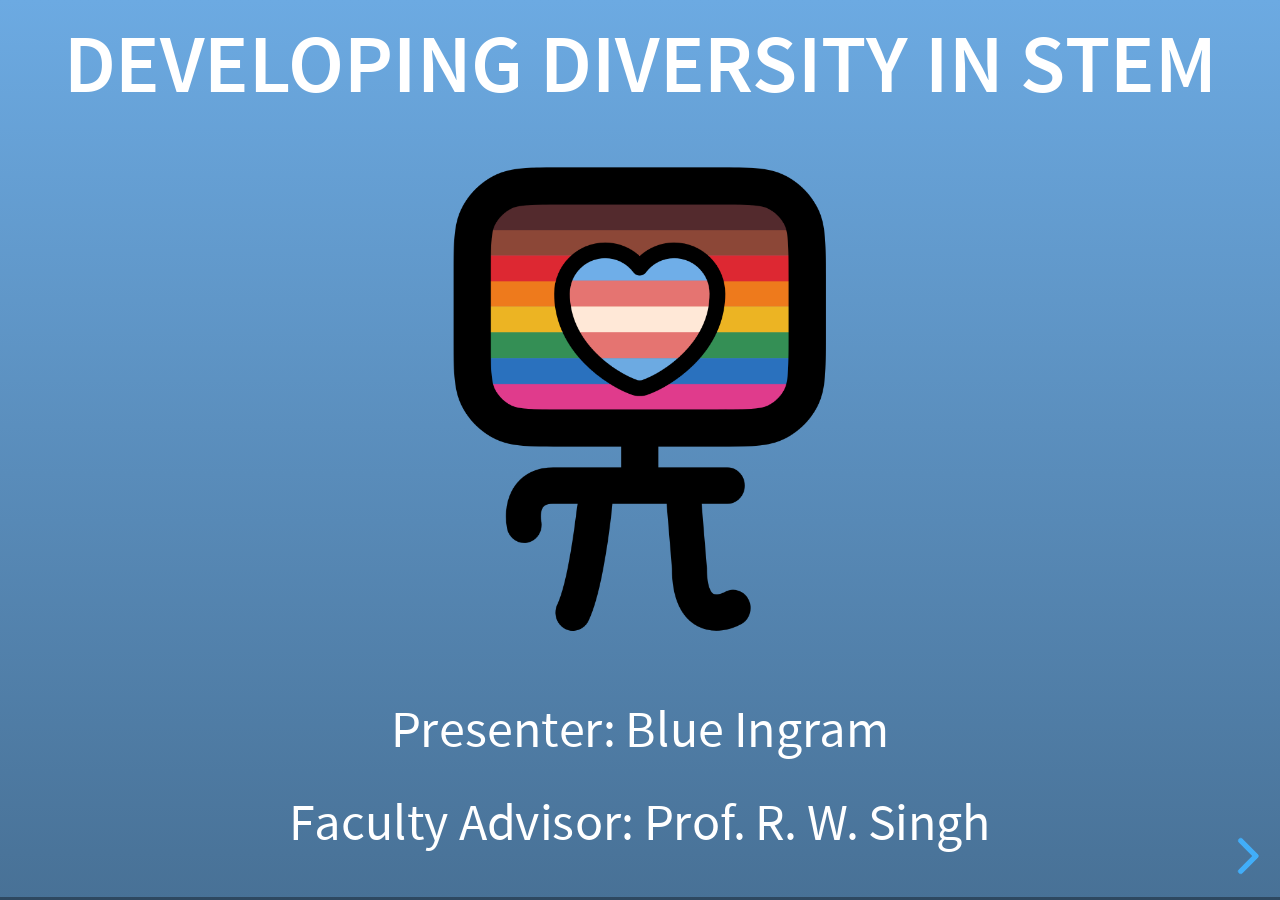
<file: jccc/developing-diversity/presentation/index.html>
<!doctype html>
<html lang="en">
	<head>
		<meta charset="utf-8">
		<meta name="viewport" content="width=device-width, initial-scale=1.0, maximum-scale=1.0, user-scalable=no">

		<title>Developing Diversity in STEM</title>

		<link rel="stylesheet" href="dist/reset.css">
		<link rel="stylesheet" href="dist/reveal.css">
		<link rel="stylesheet" href="dist/theme/black.css">

		<!-- Theme used for syntax highlighted code -->
		<link rel="stylesheet" href="plugin/highlight/monokai.css">
		<link rel="stylesheet" href="css/custom.css">
		<style>
		a{
		text-decoration: underline !important;
		}
		ul{
			list-style-type: none !important;
		}
		li::before{
		content: "★ "
		}
		li>ul>li::before{
		content: "☆ "
		}
		</style>
	</head>
	<body>
		<div class="reveal">
			<div class="slides" >
				<section data-background-gradient="linear-gradient(to bottom, #6CAAE2, #487196)" >
					<h2>Developing Diversity in STEM</h2>
					<img class="r-stretch" src="img/logo.png"></img>
					<p>Presenter: Blue Ingram</p>
					<p>Faculty Advisor: Prof. R. W. Singh</p>
				</section>
				<section data-background-gradient="linear-gradient(to bottom, #E57471, #8C4737)">
						<h2>Who?</h2>
						<ul>
							<li class=fragment>
								Blue Ingram (they/them)
							</li>
							<li class=fragment>
								JCCC Honors Ambassador
							</li>
							<li class=fragment>
								<a href="mailto:ningram2@jccc.edu">ningram2@jccc.edu</a> & <a href="blue@ingramrose.io">blue@ingramrose.io</a>
							</li>	
						<br>
							<li class=fragment>Rachel Wil Singh (they/them)</li>
							<li class=fragment>Asst. Prof. of CompSci </li>
							<li class=fragment>
								<a href="mailto:rsingh13@jccc.edu">
									rsingh13@jccc.edu 
								</a>
								& 
								RC 348H
						</li>
					</ul>
					<aside class="notes">
						<ul>
							<li>Tell everyone my pronouns and that I'm nb</li>
						</ul>
					</aside>
				</section>

				<section data-background-gradient="linear-gradient(to bottom, #B76E91, #95265C)">
					<h2>What is Developing Diversity in STEM?</h2>
					<ul>
						<li class=fragment>To be source of support and resource for people of marginalized identities.</li>
						<li class=fragment>To help prepare those students for the unique challenges we face in this area of study, and the specific fields within it.</li>
						<li class=fragment>To give STEM students the opportunity build relationships with fellow students whose stories rhyme with their own.</li>
					</ul>
					<aside class="notes">
						<ul>
							<li>Explain the feeling of isolation i felt whenever I join a computer science class and found I was the only POC person, and as far as I knew, was the only who wasn't a cis guy</li>
							<li>This is a feeling that I've found is shared among many fellow students I've talked to.</li>
							<li>I had an idea to create a space for us.</li>
						</ul>
					</aside>
				</section>

				<section data-background-gradient="linear-gradient(to bottom,  #77B48D,
					#3E5F4A)">
					<h2>What makes Developing Diversity different?</h2
					<p class=fragment>Developing Diversity fills a gap that other organizations don't.</p>
					<div class="left">
						<h3 class=fragment>Other Diversity Organizations</h3>
						<ul>
							<li class=fragment>We will have a focus on supporting their STEM specific needs, without taking away from the other organization's larger scopes.</li>
						</ul>
					</div>
					<div class="right">
						<h3 class=fragment>Other Stem Organizations</h3>
						<ul>
							<li class=fragment>We will focus on helping students prepare to face challenges that we uniquely face in this area of study. Challenges such as identifying and overcoming wash-out programs, discrimination in software development, and much more.</li>
						</ul>
					</div>
					<p class=fragment>If made official, we can collaborate with these organizations to fill this gap and help as many students as possible.</p>
				</section>
				<section data-background-gradient="linear-gradient(to bottom, #B76E91, #95265C)">
					<h2>Why become an official student organization?</h2>
					<p>With the resources JCCC can provide us, we can do so much more than we could on our own.</p>
					<ul>
						<li class=fragment>Getting the word out farther.</li>
						<li class=fragment>A place to hold meetings and events.</li>
						<li class=fragment>Outreach programs.</li>
						<li class=fragment>Student-led workshops and seminars.</li>
						<li class=fragment>Collaboration with faculty.</li>
					</ul>
				</section>
				<section data-background-gradient="linear-gradient(to bottom, #B76E91, #95265C)">
					<h2>Bringing Diversity here.</h2>
					<ul>
						<li class=fragment>One major goal is to host diverse professionals in the STEM field to: 
							<ul>
								<li class=fragment>Participate in panels for all of JCCC to benefit from.</li>
								<li class=fragment>Be a part of networking events focusing on diversity.</li>
								<li class=fragment>Give advice.</li>
								<li class=fragment>Provide a source of representation that is sorely lacking within STEM.</li>
							</ul>
						</li>

				</section>
				<section data-background-gradient="linear-gradient(to bottom, #E57471, #8C4737)">
					<p>Questions?</p>
				</section>

				<section data-background-gradient="linear-gradient(to bottom, #6CAAE2, #487196)">
					<img class="r-stretch" src="img/logo.png"></img>
					<p>Thank you. ★</p>
				</section>

			</div>
		</div>

		<script src="dist/reveal.js"></script>
		<script src="plugin/notes/notes.js"></script>
		<script src="plugin/markdown/markdown.js"></script>
		<script src="plugin/highlight/highlight.js"></script>
		<script>
			Reveal.initialize({
				plugins: [ RevealNotes ]
			});
			// More info about initialization & config:
			// - https://revealjs.com/initialization/
			// - https://revealjs.com/config/
			Reveal.initialize({
				hash: true,

				// Learn about plugins: https://revealjs.com/plugins/
				plugins: [ RevealMarkdown, RevealHighlight, RevealNotes ],
				totalTime: 240
			});
		</script>
	</body>
</html>
</file>
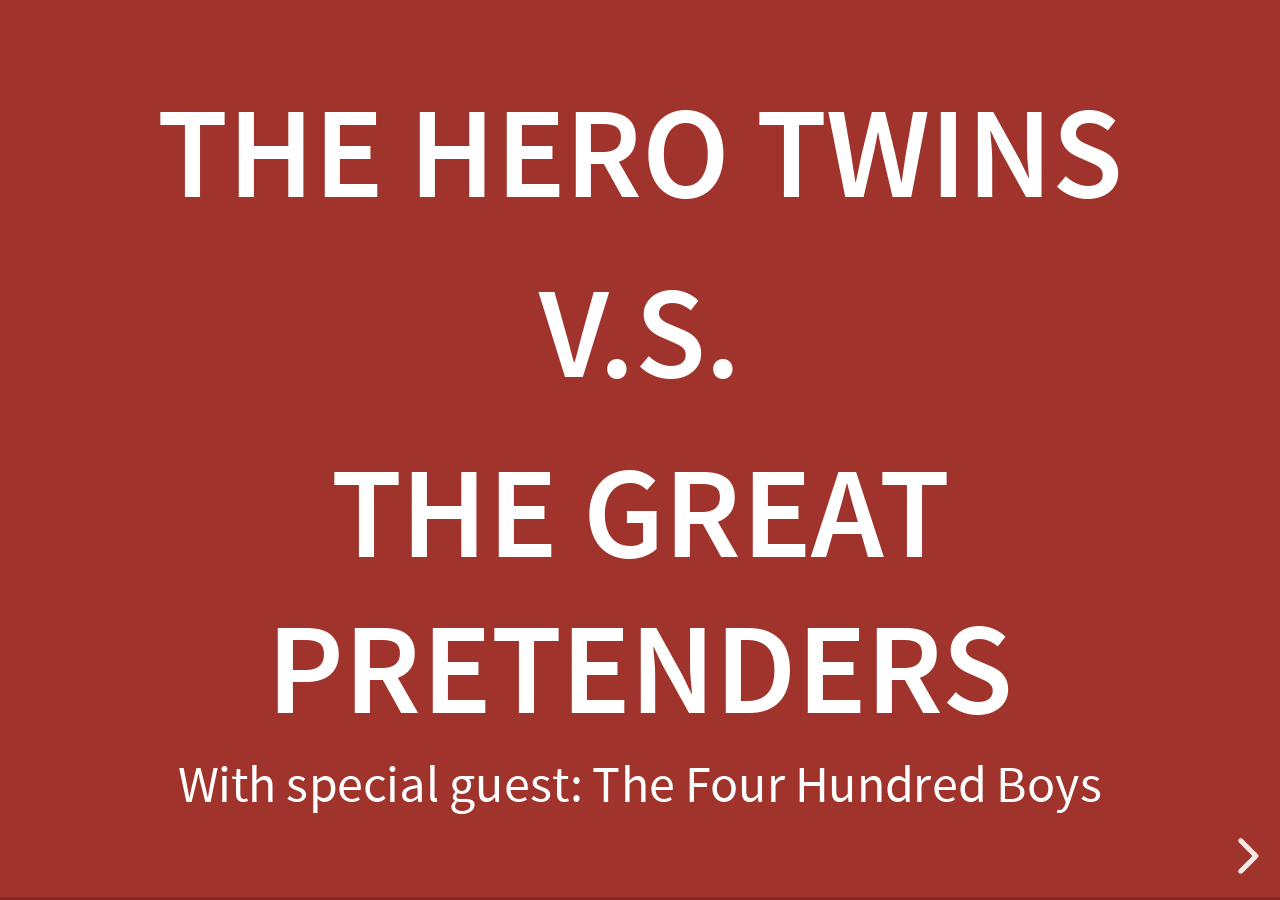
<file: jccc/spr23/hero-twins/index.html>
<!DOCTYPE html>
<html lang="en">
  <head>
    <meta charset="utf-8" />
    <meta
      name="viewport"
      content="width=device-width, initial-scale=1.0, maximum-scale=1.0, user-scalable=no"
    />

    <title>Hanahpu and Xibalanque Presentation</title>

    <link rel="stylesheet" href="dist/reset.css" />
    <link rel="stylesheet" href="dist/reveal.css" />
    <link rel="stylesheet" href="dist/theme/black.css" />
    <!-- Theme used for syntax highlighted code -->
    <link rel="stylesheet" href="plugin/highlight/monokai.css" />
    <link rel="stylesheet" href="css/custom.css" />
  </head>
  <!--
data-background-color="hsl(4, 57%, 40%)"
data-background-color="hsl(74, 30%, 43%)"
data-background-color="hsl(46, 67%, 76%)"
data-background-color="hsl(194, 24%, 36%)"
data-background-color="hsl(41, 63%, 88%)"
-->

  <body>
    <div class="reveal">
      <div class="slides">
        <!--First Part-->
        <section data-background-color="hsl(4, 57%, 40%)">
          <h1>The Hero twins</h1>
          <h1>V.S.</h1>
          <h1>The great Pretenders</h1>
          With special guest: The Four Hundred Boys
        </section>
        <section data-background-color="hsl(74, 30%, 43%)">
          <div class="left">
            <h3>Who are the hero twins?</h3>
            <ul>
              <li class="fragment">
                Their names are Hunahpu and Xbalanque (Zi-bal-lan-kay)
              </li>
              <li class="fragment">
                they are twin gods and heroes to the quinche people
              </li>
              <li class="fragment">
                They are another example of the Hero Twins story
              </li>
            </ul>
          </div>
          <div class="right">
            <image
              class="r-stretch"
              src="img/Hero Twins (wikipedia-src).jpg"
            ></image>
            <p class="credit">img src: wikipedia</p>
          </div>
          <aside class="notes">
            <ul>
              <li>
                Hero twins are a common myth across the native peoples of the
                americas
              </li>
              <li>
                These are not only good boys, but the best boys. So when they
                hear someone talking shit, they'll make sure they'll get hit
              </li>
            </ul>
          </aside>
        </section>
        <section data-background-color="hsl(46, 67%, 76%)">
          <div class="left">
            <h3>Who's Talking Shit?</h3>
            <ul>
              <li>His name is <b>Seven Macaw</b></li>
              <li class="fragment">
                His teeth are encrusted with shining tools, and his face full of
                piercings of precious metals
              </li>
              <li class="fragment">
                A braggart, saying he's the very sunmoon itself
                <ul>
                  <li class="quote fragment">
                    "I am great. My place is now higher than that of the human
                    work, human design. I am their sun and I am their light, and
                    I am also their months".
                  </li>
                </ul>
              </li>
              <li class="fragment">
                This is some bullshit, and the twins are gonna do something
                about this.
              </li>
            </ul>
          </div>
          <div class="right">
            <image class="r-stretch" src="img/Seven Macaw.jpg"></image>
            <p class="credit">img src: artist Diego Rivera</p>
          </div>
          <aside class="notes">
            <ul>
              <li>Obviously Seven Macaw hasn't done anything</li>
              <li>
                At this point in time, there's no seperate sun and moon, just
                the sunmoon, obscured by clouds.
              </li>
            </ul>
          </aside>
        </section>
        <section data-background-color="hsl(194, 24%, 36%)">
          <div class="left">
            <h3>Coming to blow(gun)s</h3>
            <ul>
              <li class="fragment">
                The twins find <b>Seven Macaw</b> eating in his tree, and w/o
                hesitation try to kill him with their bloguns
              </li>
              <li class="fragment">
                Instead of killing him, they hit him in his jaw and shatter his
                teeth. This pisses him off.
              </li>
              <li class="fragment">
                In the fight, <b>Seven Macaw</b> rips off Hunahpu's arm and runs
                away
              </li>
            </ul>
          </div>
          <div class="right">
            <image class="r-stretch" src="img/Seven Macaw Falling.jpg"></image>
          </div>
          <aside class="notes">Shhh, these are your private notes 📝</aside>
        </section>
        <section data-background-color="hsl(41, 63%, 88%)">
          <div class="left">
            <h3>Grandmas to the rescue</h3>
            <ul>
              <li class="fragment">
                Hunahpu and Xbalanque go home to their Grandmothers
                <b>Xpiyacoc</b> and <b>Xmucane</b>
              </li>
              <li class="fragment">
                They are, obviously, shocked to find Hunahpu armless
              </li>
              <li class="fragment">
                As any grandparents would, they decide to go over and kick Seven
                Macaw's ass.
              </li>
            </ul>
          </div>
          <div class="right">
          </div>
          <aside class="notes">
            <ul>
              <li>Shhh, these are your private notes 📝</li>
            </ul>
          </aside>
        </section>
        <section data-background-color="hsl(4, 57%, 40%)">
          <div class="left">
            <h3>D.I.Y. Dentistry</h3>
            <ul>
              <li class="fragment">
                <b>Seven Macaw</b> Is home and in serious pain, teeth and jaws
                broken
              </li>
              <li class="fragment">
                The <b>Grandmothers</b> arrive, offering to repair his teeth
                <ul>
                  <li class="fragment">
                    They brought two little (yet familiar) boys with them, who
                    are apparently orphans
                  </li>
                </ul>
              </li>
              <li class="fragment">
                <b>Seven Macaw</b> Agrees immediately, and the
                <b>Grandmothers</b> get to work.
              </li>
              <li class="fragment">
                They remove his teeth, replacing them with Maize kernels, and
                then they remove all of his piercings
              </li>
            </ul>
          </div>
          <div class="right">
          </div>
          <aside class="notes">
            <ul>
              <li>Shhh, these are your private notes 📝</li>
            </ul>
          </aside>
        </section>
        <section data-background-color="hsl(74, 30%, 43%)">
          <div class="left">
            <h3>R.I.P.</h3>
            <ul>
              <li class="fragment">
                <b>Seven Macaw</b> looks into the mirror and, heart broken,
                drops dead
                <ul>
                  <li class="fragment">What a crybaby</li>
                </ul>
              </li>
              <li class="fragment">
                Hunahpu regains his arm, and all is well.
              </li>
            </ul>
          </div>
          <div class="right">
          </div>
          <aside class="notes">
            <ul>
              <li>Shhh, these are your private notes 📝</li>
            </ul>
          </aside>
        </section>
        <section data-background-color="hsl(46, 67%, 76%)">
          <div class="left">
            <h3>Introducing: The Four Hundred Boyz</h3>
            <ul>
              <li class="fragment">
                They are the Four Hundred Gods of Drink and Revelry
              </li>
              <li class="fragment">Total Party Dudes</li>
              <li class="fragment">
                However, they're needing a bigger home for to get crunked in
              </li>
            </ul>
          </div>
          <div class="right">
            <image
              class="r-stretch"
              src="img/The Four Hundred Boys.png"
            ></image>
          </div>
          <aside class="notes">
            <ul>
              <li>Shhh, these are your private notes 📝</li>
            </ul>
          </aside>
        </section>
        <section data-background-color="hsl(194, 24%, 36%)">
          <div class="left">
            <h3>The Second Pretender: Xipacna</h3>
            <ul>
              <li class="fragment">
                a god in the shape of an aligator, and extremely strong
              </li>
              <li class="fragment">
                The eldest son of <b>Seven Macaw</b>
                <ul>
                  <li class="fragment">
                    Like father like son, he's also a huge braggart
                  </li>
                </ul>
              </li>
              <li class="fragment">
                The <b>Four Hundred Boys</b>, noticing his strength, ask him to
                build them a party pad.
              </li>
              <li class="fragment">
                When they notice how shitty he is, they also plan to kill him.
              </li>
              <li class="fragment">
                The plan backfires, and <b>Xipacna</b> then knocks down their
                new house, killing all the <b>Four Hundred Boys</b> at once.
              </li>
            </ul>
          </div>
          <div class="right">
          </div>
          <aside class="notes">
            <ul>
              <li>
                You'd think 400 boys could do it, but I'm guessing thats why
                they weren't the gods of hard work
              </li>
            </ul>
          </aside>
        </section>
        <section data-background-color="hsl(41, 63%, 88%)">
          <div class="left">
            <h3>The (twin)boys are back in town (to kill you)</h3>
            <ul>
              <li class="fragment">
                Hunahpu and Xbalanque catch wind of this, and hatch a more
                subtle plan than before
              </li>
              <li class="fragment">
                They create a fake and delicous looking crab and hide it in a
                canyon's crevice
              </li>
              <li class="fragment">
                They tell Xipacna about it, but they aren't nearly
                <i>amazing</i> and <i>cool</i> enough to catch it
              </li>
              <li class="fragment">
                Xipacna realizes HE'S amazing and HE'S cool, AND he's hungry
              </li>
              <li class="fragment">
                He went into the canyon, squeezing into the crevice and get's
                stuck.
              </li>
              <li class="fragment">
                Stuck there, he eventually turns to stone and dies
              </li>
            </ul>
          </div>
          <div class="right">
          </div>
          <aside class="notes">
            <ul>
              <li>Hunahpu didn't want to lose an arm again</li>
            </ul>
          </aside>
        </section>
        <section data-background-color="hsl(4, 57%, 40%)">
          <div class="left">
            <h3>Pretender 3: Earthquake</h3>
            <ul>
              <li class="fragment">
                This time, Hunahpu and Xipacna are informed of the next and
                final pretender by Heart of Sky
                <ul>
                  <li class="fragment">
                    Remember: Heart of sky are the gods Hurricane, Newborn
                    Thunderbolt and Sudden Thunderbolt
                  </li>
                </ul>
              </li>
              <li class="fragment">
                They tell them about Seven Macaw's youngest son: Earthquake
              </li>
              <li class="fragment">
                He's also gassing himself up, claiming he's <i>better</i>i> than
                the sun.
              </li>
              <li class="fragment">
                The twins invite him to come travel with them, and along the way
                they make a delicious meal with the birds they hunted.
              </li>
              <li class="fragment">
                They feed him a bird coated with gypsum, and when he eats it his
                body begins to harden
              </li>
              <li class="fragment">
                The twins bury him live, trapping him under the earth like his
                namesake.
              </li>
            </ul>
          </div>
          <div class="right">
          </div>
          <aside class="notes">
            <ul>
              <li>a dinner most FOWL</li>
            </ul>
          </aside>
        </section>
        <section data-background-color="hsl(74, 30%, 43%)">
          <div class="left">
            <h3>The (not so) great pretenders</h3>
            <ul>
              <li class="fragment">
                The boys prepared helped to prepare the world for the successful
                human race to come
              </li>
              <li class="fragment">BUT WAIT, WHERE DID THEY COME FROM?</li>
            </ul>
          </div>
          <div class="right">
          </div>
          <aside class="notes">
            <ul>
              <li>Shhh, these are your private notes 📝</li>
            </ul>
          </aside>

          <!--SECOND PART-->
        </section>
        <section data-background-color="hsl(46, 67%, 76%)">
          <h1>THE HERO TWINS</h1>
          <h1>VS.</h1>
          <h1>THE GODS OF DEATH</h1>
          <aside class="notes">
            <ul>
              <li>Shhh, these are your private notes 📝</li>
            </ul>
          </aside>
        </section>
        <section data-background-color="hsl(194, 24%, 36%)">
          <h2>Family Tree</h2>
          <div class="r-stack">
            <image class="r-stretch" src="img/familytree.drawio1.svg"></image>
            <image
              class="r-stretch fragment"
              src="img/familytree.drawio2.svg"
            ></image>
            <image
              class="r-stretch fragment"
              src="img/familytree.drawio3.svg"
            ></image>
            <image
              class="r-stretch fragment"
              src="img/familytree.drawio4.svg"
            ></image>
            <image
              class="r-stretch fragment"
              src="img/familytree.drawio5.svg"
            ></image>
            <image
              class="r-stretch fragment"
              src="img/familytree.drawio6.svg"
            ></image>
          </div>
          <aside class="notes">
            <ul>
              <li>Shhh, these are your private notes 📝</li>
            </ul>
          </aside>
        </section>
        <section data-background-color="hsl(41, 63%, 88%)">
          <div class="left">
            <h3>Introducing the Lords of Death</h3>
            <ul>
              <li class="fragment">
                The lords of death, also known as the lords of Xibalba live
                below the earth, with amazing names like the following
                <ul>
                  <li class="fragment">Flying Scab</li>
                  <li class="fragment">Blood Gatherer</li>
                  <li class="fragment">Pus Demon</li>
                  <li class="fragment">Jaundice Demon</li>
                  <li class="fragment">Bone Staff</li>
                  <li class="fragment">Skull Staff</li>
                  <li class="fragment">Stabbing Demon</li>
                  <li class="fragment">Blood Moon</li>
                </ul>
              </li>
              <li class="fragment">
                The One Hunahpu and Seven Hunahpu <i>love</i> playing ball, but
                they're too loud for two of the lords, One Death and Seven Death
              </li>
              <li class="fragment">
                So they hatch a plan, inviting the twins to play ball with them
                too
              </li>
            </ul>
          </div>
          <div class="right">
            <ul>
              <li class="fragment">
                Xmucane weeps because she knows these will mean their deaths
              </li>
              <li class="fragment">
                They go on their journey, falling prey to many traps left by the
                Lords of Xibalba
              </li>
              <li class="fragment">
                When they arrive, they were forced to undergo trials in a placed
                called The Dark House
              </li>
              <li class="fragment">Tricked for the final time, they die</li>
            </ul>
          </div>
          <aside class="notes">
            <ul>
              <li>Shhh, these are your private notes 📝</li>
            </ul>
          </aside>
        </section>
        <section data-background-color="hsl(4, 57%, 40%)">
          <div class="left">
            <h3>He got his head in the game</h3>
            <ul>
              <li class="fragment">
                The lords bury One Hunahpu and Seven Hunahpu together, but they
                decide to place his head in a fruit tree
              </li>
              <li class="fragment">
                Blood Gatherer mentions this to his daughter, Blood Moon, who
                decides to visit the tree
              </li>
              <li class="fragment">
                When she tries to pick some of the fruit, One Hunahpu spits in
                her hand, speaking in both of the brothers' voices
              </li>
              <li class="fragment">
                He tells her that he will live on in her
                <ul>
                  <li class="fragment">
                    Yes, this is how she's techically impregnated by
                    <i>both</i> brothers.
                  </li>
                </ul>
              </li>
              <li class="fragment">
                When her father discovers she's pregnant with One Hunahpu's
                child, he sends servents to kill her, causing her to flee to the
                surface
              </li>
              <li class="fragment">Offscreen Egret woman dies, no one knows why</li>
            </ul>
          </div>
          <div class="right">
            <ul>
               <li class=fragment>Xmucane is taking care of One Monkey and One Artisan</li>
               <li class=fragment>Blood moon shows up, telling her that she is carrying One Hunahpu's children</li>
               <li class=fragment>She's suspicous at first, but when Blood Moon produces infiite maize from a single ear, she accepts this as proof</li>
                <li class=fragment>Hunahpu and Xibalanque are born, and they grow up raised by Xmucane
                  <ul>
                    <li class=fragment>Yes, Blood Moon <i>also</i> died offscreen</li>
                  </ul>
                </li>
                  <li class=fragment>As they grow up together they're treated like shit by One Monkey and One Artisan who think they're greater than they are</li>
                   <li class=fragment>As we all know, nobody can mess with the twins</li>
                    <li class=fragment>They trick their halfbrothers into climbing a tree and they turn into monkeys</li>
            </ul>
          </div>
          <aside class="notes">
            <ul>
              <li></li>
            </ul>
          </aside>
        </section>
        <section data-background-color="hsl(74, 30%, 43%)">
         <div class="left">
           <h3>ya gotta GETCHAGETCHAGETCHAGETCHA HEAD IN THE GAME</h3>
           <ul>
             <li class=fragment>The boys, like One Hunahpu and Seven Hunahpu, love playing ball</li>
             <li class=fragment>Like them, they're <b>too loud</b> and annoy One Death and Seven Death, and they send an invite to play ball</li>
              <li class=fragment>Xmucane knows they will die there, but they plant maize for her and tell her it will live and die as they do</li>
               <li class=fragment>On the way there, the twins sent a mosquito to scout ahead of them and avoid all of the Xibalban's traps</li>
              <li class=fragment>Every night, the twins are put through the same trials as One and Seven Hunahpu, and every day they play ball against One and Seven Death</li>

           </ul>
         </div>
         <div class="right">
           <ul>
             <li class=fragment>In the bat house, Hunahpu's head was bitten off, and it rolls into the ball court</li>
              <li class=fragment>Xibalanque goes "oh shit" and summons animals for help. One of them brings a squash, and Heart of Sky comes down to fashion it into a human head</li>
             <li class=fragment>Xibalanque places the squash on Hunahpu and during the gam he distracts the lords of xibalba and swap the fake head for the real one</li>
           </ul>
         </div>
         <aside class="notes">
           <ul>
             <li></li>
           </ul>
         </aside>
        </section>
        <section data-background-color="hsl(46, 67%, 76%)">
         <div class="left">
           <h3>David Cornfield</h3>
           <ul>
             <li class=fragment>At this point the twins know this game is rigged, so they hatch a plan.</li>
              <li class=fragment>After finding out they'll be burtn in a stone oven for the night's test, they decree that their bones be thrown into the river</li>
               <li class=fragment>After building the stone oven, One and Seven Death are shocked when Hunahpu and Xibalanque calmly walk in.</li>
               <li class=fragment>Having finally killed them, they toss their bones in the river, not without grinding them first.</li>
               <li class=fragment>Despite being ground up, they revive fully formed in the river</li>
               <li class=fragment>They hatch another plan: <span class=fragment>become traveling magicians!</span></li>

           </ul>
         </div>
         <div class="right">
           <ul>
             <li class=fragment>They perform all over, killing and reviving eachother, even lavishly sacrificing themselves to eachother</li>
             <li class=fragment>One Death, Seven Death, and the rest of the Xibalbans hear hear of these travelers and summon them to perform for them</li>
             <li class=fragment>Hunahpu and Xibalanque, disguised, arrive and perform for the lords of Xibalba</li>
             <li class=fragment>Impressed, One Death and Seven Death ask that the trick be done on them too</li>
             <li class=fragment>The boys straight up murder One Death and Seven Death, and when the rest of the lords of Xibalba realize they are fucked, immediately surrender</li>
           </ul>
         </div>
         <aside class="notes">
           <ul>
             <li>Ask the class what the plan is</li>
           </ul>
         </aside>
        </section>
        <section data-background-color="hsl(194, 24%, 36%)">
       <div class="left">
         <ul>
           <li class=fragment data-fragment-index="1">The boys find their father, still missing his head, and put him back together, promising to always remember and respect him.</li>
           <li class=fragment data-fragment-index="2">Finally, having done so much for humanity, Hunahpu and Xibalanque ascend to become the sun and the moon, unlike the pretenders who came before them.</li>
           <li class=fragment data-fragment-index="3">But it still feels like someone's missing...</li>
           <li class=fragment data-fragment-index="4">THAT'S RIGHT THE FOUR HUNDRED BOYS ARE BACK BABY</li>
          <li class=fragment data-fragment-index="5">They ascend with Hunahpu and Xibalanque, becoming the stars in the sky, forever partying in the heavens</li>
         </ul>
       </div>
         <h3>The Boys <span class=fragment data-fragment-index="4">are back in town</span></h3>
       <div class="right r-stack">
         <image class="r-stretch fragment" data-fragment-index="3" src="img/The Four Hundred Dead Boys.png">
         <image class="r-stretch fragment" data-fragment-index="4" src="img/The Four Hundred Boys.png">
       </div>
       <aside class="notes">
         <ul>
           <li>Shhh, these are your private notes 📝</li>
         </ul>
       </aside>

        </section>

       <section >
          <h3>Credits</h3>
          <ul>
            <li>
              <a href="https://www.youtube.com/watch?v=ktIL-uc2Kuw">The Popol Vuh: The Maya Story of Creation - Ancient Americas</a>
              <ul>
                <li><a href="https://docs.google.com/document/d/1xpflGNwTSP06aoEStZnUuK3wAnF3g8FriKfGx78KaNg/">Ancient Americas Bibliography</a></li>
                <li>Specific sources given are:
                  <ul>
                    <li>Coe, Michael. D., & Houston, S. D. The Maya. New York: Thames & Hudson, 2015.</li>
                    <li>Popol Vuh: The Mayan Book of the Dawn of Life Revised Edition. 1985, 1996. Translated by Dennis Tedlock</li>
                  </ul>
                </li>
              </ul>
            </li>
            <li>Thury, E. M. (2005). Introduction to mythology: contemporary approaches to classical and world myths. Oxford University Press.</li>
          </ul>
        <aside class="notes">
          <ul>
            <li></li>
          </ul>
        </aside>

       </section>
      </div>
    </div>

    <script src="dist/reveal.js"></script>
    <script src="plugin/notes/notes.js"></script>
    <script src="plugin/markdown/markdown.js"></script>
    <script src="plugin/highlight/highlight.js"></script>
    <script>
      // More info about initialization & config:
      // - https://revealjs.com/initialization/
      // - https://revealjs.com/config/
      Reveal.configure({ pdfSeparateFragments: false });
      Reveal.initialize({
        hash: true,

        // Learn about plugins: https://revealjs.com/plugins/
        plugins: [RevealMarkdown, RevealHighlight, RevealNotes],
      });
    </script>
  </body>
</html>
</file>
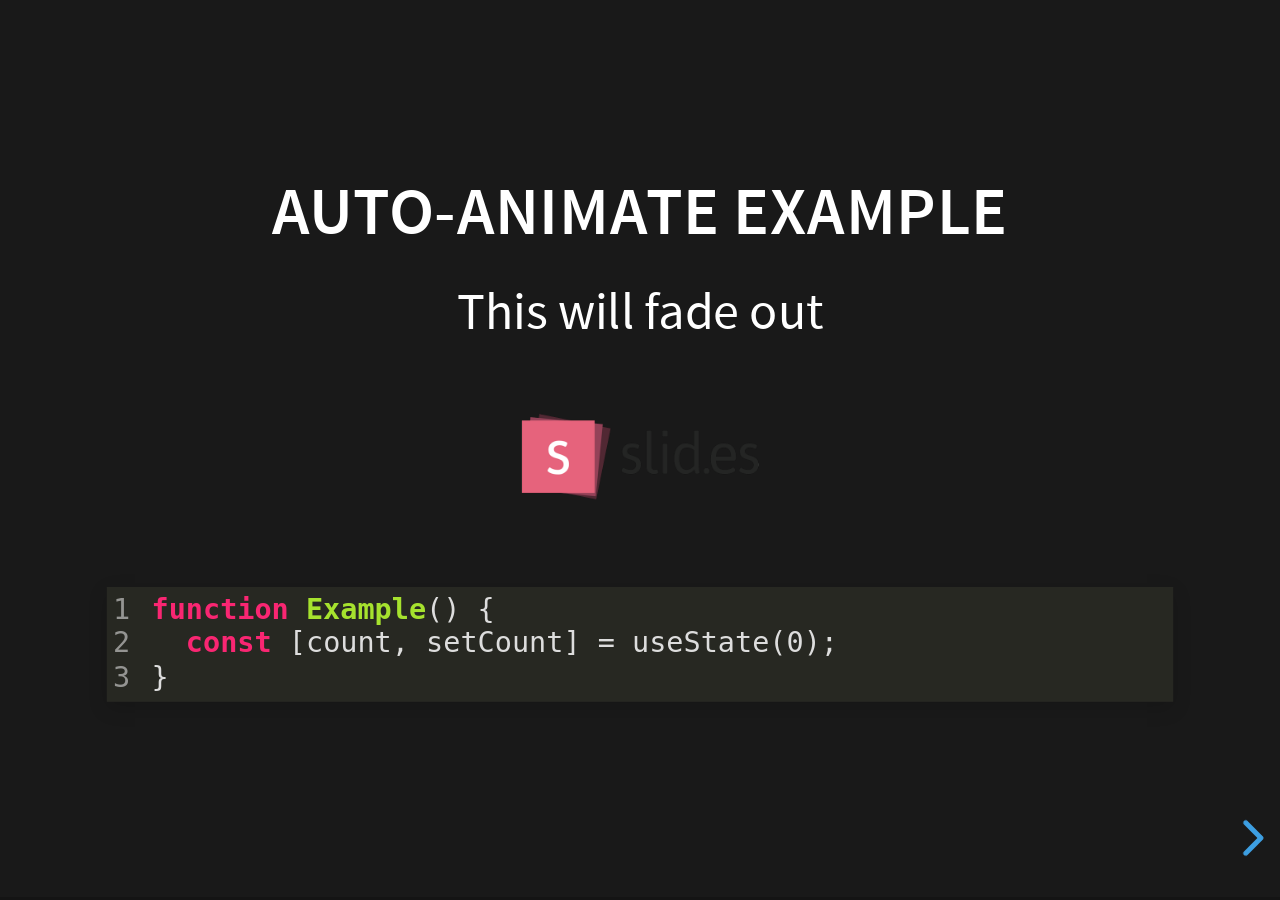
<file: jccc/developing-diversity/presentation/examples/auto-animate.html>
<!doctype html>
<html lang="en">

	<head>
		<meta charset="utf-8">

		<title>reveal.js - Auto Animate</title>

		<meta name="viewport" content="width=device-width, initial-scale=1.0, maximum-scale=1.0, user-scalable=no">

		<link rel="stylesheet" href="../dist/reveal.css">
		<link rel="stylesheet" href="../dist/theme/black.css" id="theme">
		<link rel="stylesheet" href="../plugin/highlight/monokai.css">
	</head>

	<body>

		<div class="reveal">

			<div class="slides">
				<section data-auto-animate data-auto-animate-unmatched="fade">
					<h3>Auto-Animate Example</h3>
					<p>This will fade out</p>
					<img src="assets/image1.png" style="height: 100px;">
					<pre data-id="code"><code data-line-numbers class="hljs" data-trim>
						function Example() {
						  const [count, setCount] = useState(0);
						}
					</code></pre>
				</section>
				<section data-auto-animate data-auto-animate-unmatched="fade">
					<h3>Auto-Animate Example</h3>
					<p style="opacity: 0.2; margin-top: 100px;">This will fade out</p>
					<p>This element is unmatched</p>
					<img src="assets/image1.png" style="height: 150px;">
					<pre data-id="code"><code data-line-numbers class="hljs" data-trim>
						function Example() {
						  New line!
						  const [count, setCount] = useState(0);
						}
					</code></pre>
				</section>

				<section data-auto-animate>
					<p data-id="text-props" style="background: #555; line-height: 1em; letter-spacing: 0em;">Line Height & Letter Spacing</p>
				</section>
				<section data-auto-animate>
					<p data-id="text-props" style="background: #555; line-height: 3em; letter-spacing: 0.2em;">Line Height & Letter Spacing</p>
				</section>

				<section>
					<section data-auto-animate>
						<pre data-id="code"><code data-line-numbers class="hljs" data-trim>
							import React, { useState } from 'react';

							function Example() {
							  const [count, setCount] = useState(0);

							  return (
							    ...
							  );
							}
						</code></pre>
					</section>
					<section data-auto-animate>
						<pre data-id="code"><code data-line-numbers class="hljs" data-trim>
							function Example() {
							  const [count, setCount] = useState(0);

							  return (
							    &lt;div&gt;
							      &lt;p&gt;You clicked {count} times&lt;/p&gt;
							      &lt;button onClick={() =&gt; setCount(count + 1)}&gt;
							        Click me
							      &lt;/button&gt;
							    &lt;/div&gt;
							  );
							}
						</code></pre>
					</section>
					<section data-auto-animate>
						<pre data-id="code"><code data-line-numbers class="hljs" data-trim>
							function Example() {
							  // A comment!
							  const [count, setCount] = useState(0);

							  return (
							    &lt;div&gt;
							      &lt;p&gt;You clicked {count} times&lt;/p&gt;
							      &lt;button onClick={() =&gt; setCount(count + 1)}&gt;
							        Click me
							      &lt;/button&gt;
							    &lt;/div&gt;
							  );
							}
						</code></pre>
					</section>
				</section>

				<section>
					<section data-auto-animate>
						<h3>Swapping list items</h3>
						<ul>
							<li>One</li>
							<li>Two</li>
							<li>Three</li>
						</ul>
					</section>
					<section data-auto-animate>
						<h3>Swapping list items</h3>
						<ul>
							<li>Two</li>
							<li>One</li>
							<li>Three</li>
						</ul>
					</section>
					<section data-auto-animate>
						<h3>Swapping list items</h3>
						<ul>
							<li>Two</li>
							<li>Three</li>
							<li>One</li>
						</ul>
					</section>
				</section>

				<section data-auto-animate style="height: 600px">
					<h3 style="opacity: 0.3; font-size: 18px;">SLIDE 1</h3>
					<h2 data-id="title" style="margin-top: 260px;">Animate Anything</h2>
					<div data-id="1" style="background: white; position: absolute; top: 150px; left: 16%; width: 60px; height: 60px;"></div>
					<div data-id="2" style="background: white; position: absolute; top: 150px; left: 36%; width: 60px; height: 60px;"></div>
					<div data-id="3" style="background: white; position: absolute; top: 150px; left: 56%; width: 60px; height: 60px;"></div>
					<div data-id="4" style="background: white; position: absolute; top: 150px; left: 76%; width: 60px; height: 60px;"></div>
				</section>
				<section data-auto-animate style="height: 600px">
					<h3 style="opacity: 0.3; font-size: 18px;">SLIDE 2</h3>
					<h2 data-id="title" style="margin-top: 500px">With Auto Animate</h2>
					<div data-id="1" style="background: cyan; position: absolute; bottom: 190px; left: 16%; width: 60px; height: 60px;"></div>
					<div data-id="2" style="background: magenta; position: absolute; bottom: 190px; left: 36%; width: 60px; height: 160px;"></div>
					<div data-id="3" style="background: yellow; position: absolute; bottom: 190px; left: 56%; width: 60px; height: 260px;"></div>
					<div data-id="4" style="background: red; position: absolute; bottom: 190px; left: 76%; width: 60px; height: 360px;"></div>
				</section>
				<section data-auto-animate style="height: 600px">
					<h3 style="opacity: 0.3; font-size: 18px;">SLIDE 3</h3>
					<h2 data-id="title" style="margin-top: 500px; opacity: 0;">With Auto Animate</h2>
					<div data-id="1" style="background: cyan; position: absolute; top: 50%; left: 50%; width: 400px; height: 400px; margin: -200px 0 0 -200px; border-radius: 400px;"></div>
					<div data-id="2" style="background: magenta; position: absolute; top: 50%; left: 50%; width: 300px; height: 300px; margin: -150px 0 0 -150px; border-radius: 400px;"></div>
					<div data-id="3" style="background: yellow; position: absolute; top: 50%; left: 50%; width: 200px; height: 200px; margin: -100px 0 0 -100px; border-radius: 400px;"></div>
					<div data-id="4" style="background: red; position: absolute; top: 50%; left: 50%; width: 100px; height: 100px; margin: -50px 0 0 -50px; border-radius: 400px;"></div>
				</section>
				<section data-auto-animate style="height: 600px">
					<h3 style="opacity: 0.3; font-size: 18px;">SLIDE 3</h3>
					<h2 data-id="title" style="margin-top: 500px; opacity: 0;">With Auto Animate</h2>
					<div data-id="1" style="background: red; position: absolute; top: 250px; left: 16%; width: 60px; height: 60px;"></div>
					<div data-id="2" style="background: yellow; position: absolute; top: 250px; left: 36%; width: 60px; height: 60px;"></div>
					<div data-id="3" style="background: magenta; position: absolute; top: 250px; left: 56%; width: 60px; height: 60px;"></div>
					<div data-id="4" style="background: cyan; position: absolute; top: 250px; left: 76%; width: 60px; height: 60px;"></div>
				</section>

				<section data-auto-animate data-auto-animate-id="a">
					<h2>data-auto-animate-id="a"</h2>
					<h3>A1</h3>
				</section>
				<section data-auto-animate data-auto-animate-id="a">
					<h2>data-auto-animate-id="a"</h2>
					<h3>A1</h3>
					<h3>A2</h3>
				</section>
				<section data-auto-animate data-auto-animate-id="b">
					<h2>data-auto-animate-id="b"</h2>
					<h3>B1</h3>
				</section>
				<section data-auto-animate data-auto-animate-id="b">
					<h2>data-auto-animate-id="b"</h2>
					<h3>B1</h3>
					<h3>B2</h3>
				</section>

				<section>
					<section id="stacked-slide-1" data-auto-animate>
						<a href="#/stacked-slide-1">Slide 1</a><br>
						<a href="#/stacked-slide-2">Slide 2</a><br>
						<a href="#/stacked-slide-3">Slide 3</a><br>
						<a href="#/stacked-slide-4">Slide 4</a><br>
						<div data-id="anim" style="background: indigo; padding: 8px; width: 50px; height: 50px; position: absolute; left: 0px;">A</div>
					</section>
					<section id="stacked-slide-2" data-auto-animate>
						<a href="#/stacked-slide-1">Slide 1</a><br>
						<a href="#/stacked-slide-2">Slide 2</a><br>
						<a href="#/stacked-slide-3">Slide 3</a><br>
						<a href="#/stacked-slide-4">Slide 4</a><br>
						<div data-id="anim" style="background: indigo; padding: 8px; width: 50px; height: 50px; position: absolute; left: 25%;">A</div>
					</section>
					<section id="stacked-slide-3" data-auto-animate>
						<a href="#/stacked-slide-1">Slide 1</a><br>
						<a href="#/stacked-slide-2">Slide 2</a><br>
						<a href="#/stacked-slide-3">Slide 3</a><br>
						<a href="#/stacked-slide-4">Slide 4</a><br>
						<div data-id="anim" style="background: indigo; padding: 8px; width: 50px; height: 50px; position: absolute; left: 50%;">A</div>
					</section>
					<section id="stacked-slide-4" data-auto-animate>
						<a href="#/stacked-slide-1">Slide 1</a><br>
						<a href="#/stacked-slide-2">Slide 2</a><br>
						<a href="#/stacked-slide-3">Slide 3</a><br>
						<a href="#/stacked-slide-4">Slide 4</a><br>
						<div data-id="anim" style="background: indigo; padding: 8px; width: 50px; height: 50px; position: absolute; left: 75%;">A</div>
					</section>
				</section>

			</div>

		</div>

		<script src="../dist/reveal.js"></script>
		<script src="../plugin/highlight/highlight.js"></script>
		<script>
			Reveal.initialize({
				center: true,
				hash: true,
				plugins: [ RevealHighlight ]
			});
		</script>

	</body>
</html>
</file>
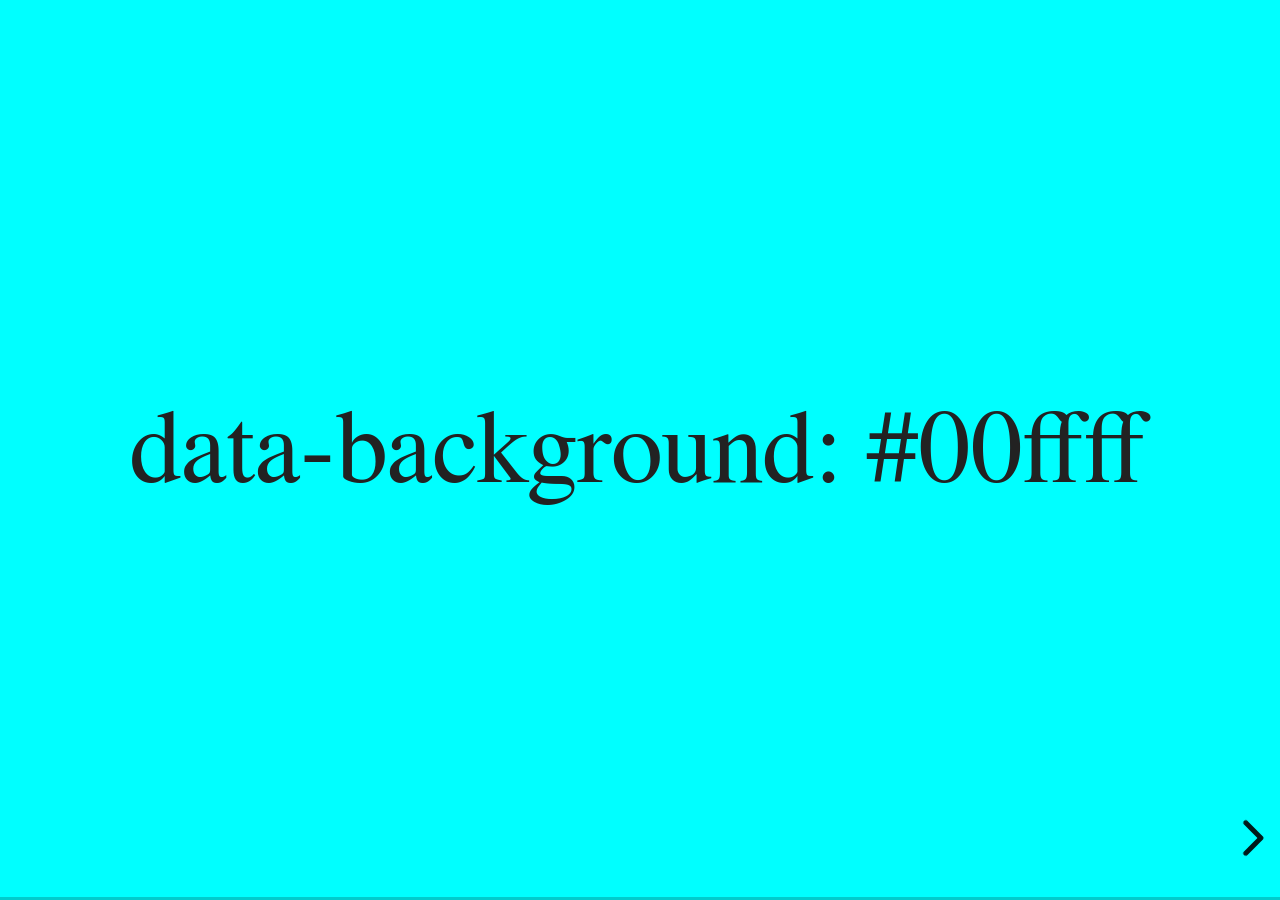
<file: jccc/developing-diversity/presentation/examples/backgrounds.html>
<!doctype html>
<html lang="en">

	<head>
		<meta charset="utf-8">

		<title>reveal.js - Slide Backgrounds</title>

		<meta name="viewport" content="width=device-width, initial-scale=1.0, maximum-scale=1.0, user-scalable=no">

		<link rel="stylesheet" href="../dist/reveal.css">
		<link rel="stylesheet" href="../dist/theme/serif.css" id="theme">
		<style type="text/css" media="screen">
			.slides section.has-dark-background,
			.slides section.has-dark-background h2 {
				color: #fff;
			}
			.slides section.has-light-background,
			.slides section.has-light-background h2 {
				color: #222;
			}
		</style>
	</head>

	<body>

		<div class="reveal">

			<div class="slides">

				<section data-background="#00ffff">
					<h2>data-background: #00ffff</h2>
				</section>

				<section data-background="#bb00bb">
					<h2>data-background: #bb00bb</h2>
				</section>

				<section data-background-color="lightblue">
					<h2>data-background: lightblue</h2>
				</section>

				<section>
					<section data-background="#ff0000">
						<h2>data-background: #ff0000</h2>
					</section>
					<section data-background="rgba(0, 0, 0, 0.2)">
						<h2>data-background: rgba(0, 0, 0, 0.2)</h2>
					</section>
					<section data-background="salmon">
						<h2>data-background: salmon</h2>
					</section>
				</section>

				<section data-background="rgba(0, 100, 100, 0.2)">
					<section>
						<h2>Background applied to stack</h2>
					</section>
					<section>
						<h2>Background applied to stack</h2>
					</section>
					<section data-background="rgb(66, 66, 66)">
						<h2>Background applied to slide inside of stack</h2>
					</section>
				</section>

				<section data-background-transition="slide" data-background="assets/image1.png">
					<h2>Background image</h2>
				</section>

				<section>
					<section data-background-transition="slide" data-background="assets/image1.png">
						<h2>Background image</h2>
					</section>
					<section data-background-transition="slide" data-background="assets/image1.png">
						<h2>Background image</h2>
					</section>
				</section>

				<section data-background="assets/image2.png" data-background-size="100px" data-background-repeat="repeat" data-background-color="#111">
					<h2>Background image</h2>
					<pre>data-background-size="100px" data-background-repeat="repeat" data-background-color="#111"</pre>
				</section>

				<section data-background="#888888">
					<h2>Same background twice (1/2)</h2>
				</section>
				<section data-background="#888888">
					<h2>Same background twice (2/2)</h2>
				</section>

				<section data-background-video="https://s3.amazonaws.com/static.slid.es/site/homepage/v1/homepage-video-editor.mp4,https://s3.amazonaws.com/static.slid.es/site/homepage/v1/homepage-video-editor.webm">
					<h2>Video background</h2>
				</section>

				<section data-background-iframe="https://slides.com/news/make-better-presentations/embed?style=hidden&autoSlide=4000">
					<h2>Iframe background</h2>
				</section>

				<section>
					<section data-background="#417203">
						<h2>Same background twice vertical (1/2)</h2>
					</section>
					<section data-background="#417203">
						<h2>Same background twice vertical (2/2)</h2>
					</section>
				</section>

				<section data-background="#934f4d">
					<h2>Same background from horizontal to vertical (1/3)</h2>
				</section>
				<section>
					<section data-background="#934f4d">
						<h2>Same background from horizontal to vertical (2/3)</h2>
					</section>
					<section data-background="#934f4d">
						<h2>Same background from horizontal to vertical (3/3)</h2>
					</section>
				</section>

			</div>

		</div>

		<script src="../dist/reveal.js"></script>
		<script>

			// Full list of configuration options:
			// https://revealjs.revealjs.com/config/
			Reveal.initialize({
				center: true,

				transition: 'linear',
				// transitionSpeed: 'slow',
				// backgroundTransition: 'slide'
			});

		</script>

	</body>
</html>
</file>
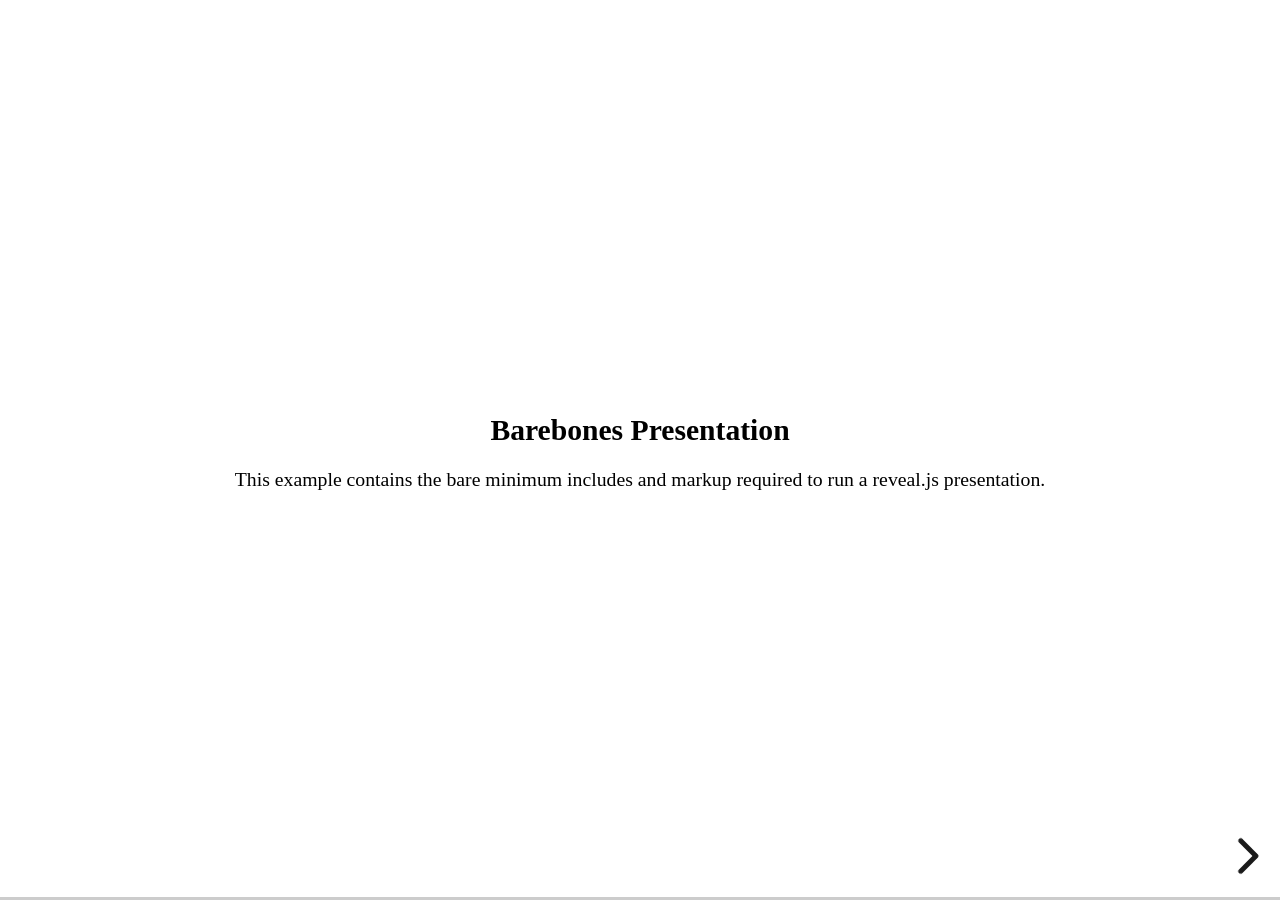
<file: jccc/developing-diversity/presentation/examples/barebones.html>
<!doctype html>
<html lang="en">
	<head>
		<meta charset="utf-8">
		<title>reveal.js - Barebones</title>
		<link rel="stylesheet" href="../dist/reveal.css">
	</head>
	<body>

		<div class="reveal">
			<div class="slides">

				<section>
					<h2>Barebones Presentation</h2>
					<p>This example contains the bare minimum includes and markup required to run a reveal.js presentation.</p>
				</section>

				<section>
					<h2>No Theme</h2>
					<p>There's no theme included, so it will fall back on browser defaults.</p>
				</section>

			</div>
		</div>

		<script src="../dist/reveal.js"></script>
		<script>
			Reveal.initialize();
		</script>

	</body>
</html>
</file>
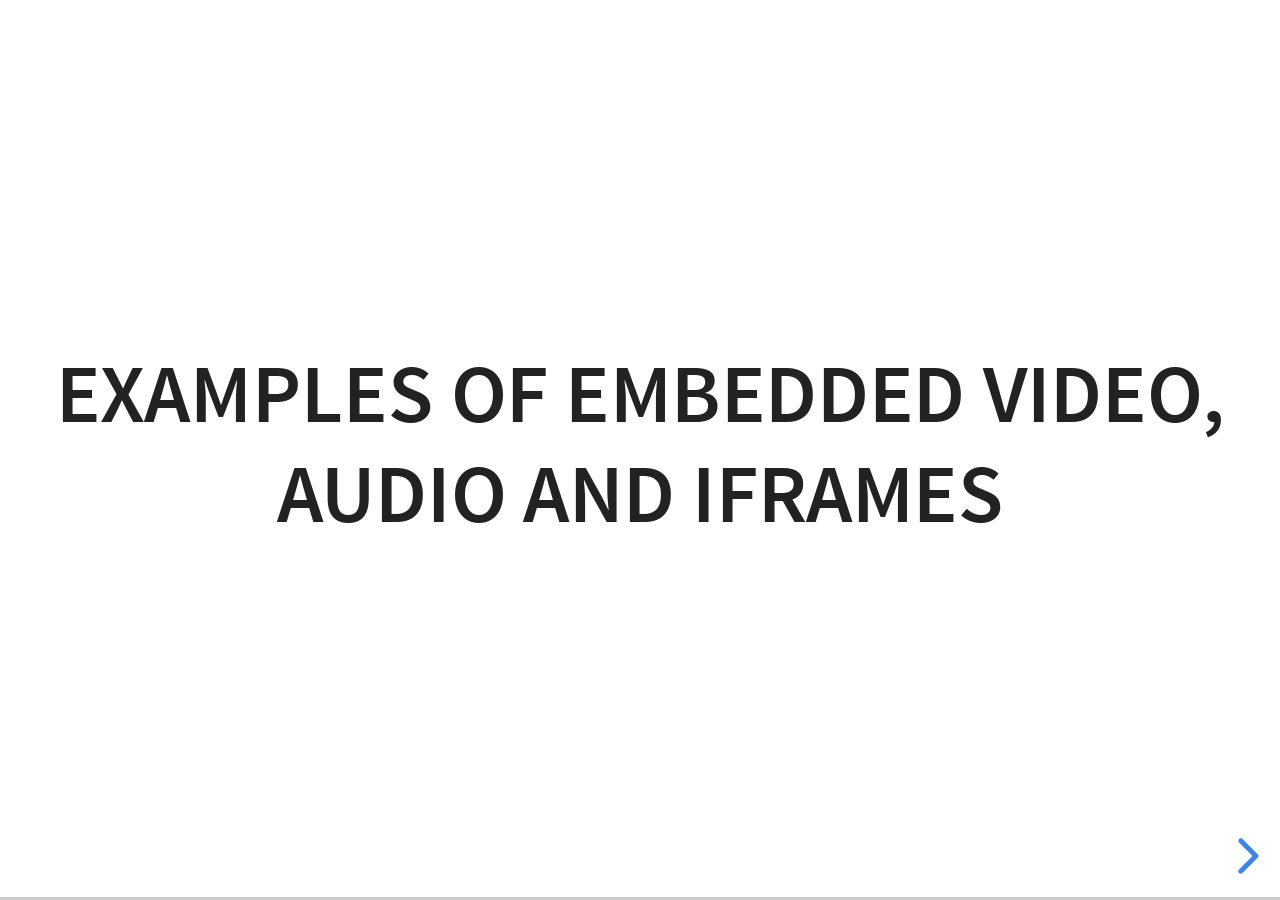
<file: jccc/developing-diversity/presentation/examples/media.html>
<!doctype html>
<html lang="en">

	<head>
		<meta charset="utf-8">

		<title>reveal.js - Video, Audio and Iframes</title>

		<meta name="viewport" content="width=device-width, initial-scale=1.0, maximum-scale=1.0, user-scalable=no">

		<link rel="stylesheet" href="../dist/reveal.css">
		<link rel="stylesheet" href="../dist/theme/white.css" id="theme">
	</head>

	<body>

		<div class="reveal">

			<div class="slides">

				<section>
					<h2>Examples of embedded Video, Audio and Iframes</h2>
				</section>

				<section>
					<h2>Iframe</h2>
					<iframe data-autoplay width="700" height="540" src="https://slides.com/news/auto-animate/embed" frameborder="0"></iframe>
				</section>

				<section data-background-iframe="https://www.youtube.com/embed/h1_nyI3z8gI" data-background-interactive>
					<h2 style="color: #fff;">Iframe Background</h2>
				</section>

				<section>
					<h2>Video</h2>
					<video src="http://clips.vorwaerts-gmbh.de/big_buck_bunny.mp4" data-autoplay></video>
				</section>

				<section data-background-video="http://clips.vorwaerts-gmbh.de/big_buck_bunny.mp4">
					<h2>Background Video</h2>
				</section>

				<section>
					<h2>Auto-playing audio</h2>
					<audio src="assets/beeping.wav" data-autoplay></audio>
				</section>

				<section>
					<h2>Audio inside slide fragments</h2>
					<div class="fragment">
						Beep 1
						<audio src="assets/beeping.wav" data-autoplay></audio>
					</div>
					<div class="fragment">
						Beep 2
						<audio src="assets/beeping.wav" data-autoplay></audio>
					</div>
				</section>

				<section>
					<h2>Audio with controls</h2>
					<audio src="assets/beeping.wav" controls></audio>
				</section>

			</div>

		</div>

		<script src="../dist/reveal.js"></script>
		<script>
			Reveal.initialize({hash: true});
		</script>

	</body>
</html>
</file>
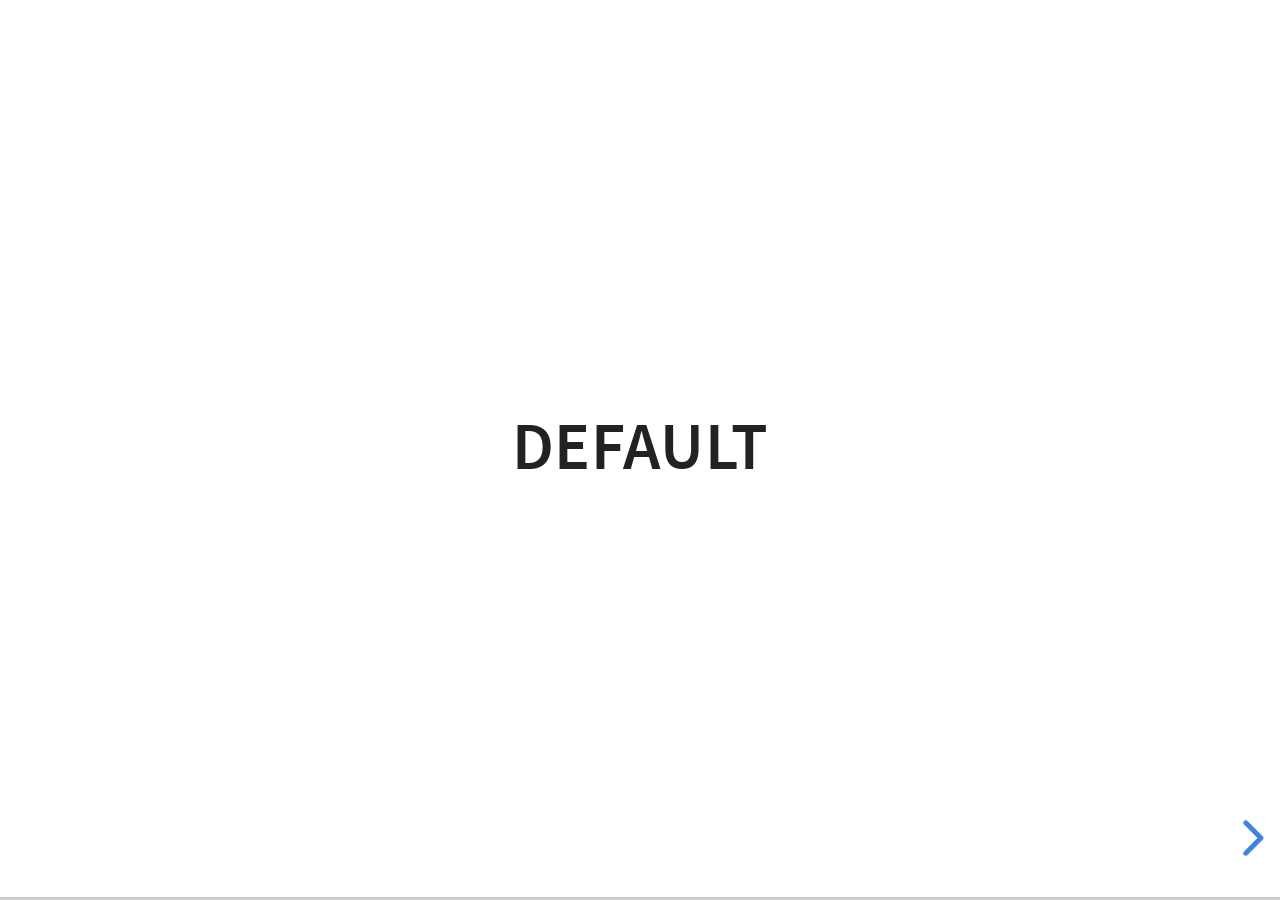
<file: jccc/developing-diversity/presentation/examples/transitions.html>
<!doctype html>
<html lang="en">

	<head>
		<meta charset="utf-8">

		<title>reveal.js - Slide Transitions</title>

		<link rel="stylesheet" href="../dist/reveal.css">
		<link rel="stylesheet" href="../dist/theme/white.css" id="theme">
		<style type="text/css" media="screen">
			.slides section.has-dark-background,
			.slides section.has-dark-background h3 {
				color: #fff;
			}
			.slides section.has-light-background,
			.slides section.has-light-background h3 {
				color: #222;
			}
		</style>
	</head>

	<body>

		<div class="reveal">

			<div class="slides">

				<section>
					<h3>Default</h3>
				</section>

				<section>
					<h3>Default</h3>
				</section>

				<section data-transition="zoom">
					<h3>data-transition: zoom</h3>
				</section>

				<section data-transition="zoom-in fade-out">
					<h3>data-transition: zoom-in fade-out</h3>
				</section>

				<section>
					<h3>Default</h3>
				</section>

				<section data-transition="convex">
					<h3>data-transition: convex</h3>
				</section>

				<section data-transition="convex-in concave-out">
					<h3>data-transition: convex-in concave-out</h3>
				</section>

				<section>
					<section data-transition="zoom">
						<h3>Default</h3>
					</section>
					<section data-transition="concave">
						<h3>data-transition: concave</h3>
					</section>
					<section data-transition="convex-in fade-out">
						<h3>data-transition: convex-in fade-out</h3>
					</section>
					<section>
						<h3>Default</h3>
					</section>
				</section>

				<section data-transition="none">
					<h3>data-transition: none</h3>
				</section>

				<section>
					<h3>Default</h3>
				</section>

			</div>

		</div>

		<script src="../dist/reveal.js"></script>
		<script>
			Reveal.initialize({
				center: true,
				history: true,

				// transition: 'slide',
				// transitionSpeed: 'slow',
				// backgroundTransition: 'slide'
			});
		</script>

	</body>
</html>
</file>
<file: jccc/developing-diversity/presentation/dist/reveal.css>
/*!
* reveal.js 4.4.0
* https://revealjs.com
* MIT licensed
*
* Copyright (C) 2011-2023 Hakim El Hattab, https://hakim.se
*/
.reveal .r-stretch,.reveal .stretch{max-width:none;max-height:none}.reveal pre.r-stretch code,.reveal pre.stretch code{height:100%;max-height:100%;box-sizing:border-box}.reveal .r-fit-text{display:inline-block;white-space:nowrap}.reveal .r-stack{display:grid}.reveal .r-stack>*{grid-area:1/1;margin:auto}.reveal .r-hstack,.reveal .r-vstack{display:flex}.reveal .r-hstack img,.reveal .r-hstack video,.reveal .r-vstack img,.reveal .r-vstack video{min-width:0;min-height:0;object-fit:contain}.reveal .r-vstack{flex-direction:column;align-items:center;justify-content:center}.reveal .r-hstack{flex-direction:row;align-items:center;justify-content:center}.reveal .items-stretch{align-items:stretch}.reveal .items-start{align-items:flex-start}.reveal .items-center{align-items:center}.reveal .items-end{align-items:flex-end}.reveal .justify-between{justify-content:space-between}.reveal .justify-around{justify-content:space-around}.reveal .justify-start{justify-content:flex-start}.reveal .justify-center{justify-content:center}.reveal .justify-end{justify-content:flex-end}html.reveal-full-page{width:100%;height:100%;height:100vh;height:calc(var(--vh,1vh) * 100);overflow:hidden}.reveal-viewport{height:100%;overflow:hidden;position:relative;line-height:1;margin:0;background-color:#fff;color:#000}.reveal-viewport:fullscreen{top:0!important;left:0!important;width:100%!important;height:100%!important;transform:none!important}.reveal .fragment{transition:all .2s ease}.reveal .fragment:not(.custom){opacity:0;visibility:hidden;will-change:opacity}.reveal .fragment.visible{opacity:1;visibility:inherit}.reveal .fragment.disabled{transition:none}.reveal .fragment.grow{opacity:1;visibility:inherit}.reveal .fragment.grow.visible{transform:scale(1.3)}.reveal .fragment.shrink{opacity:1;visibility:inherit}.reveal .fragment.shrink.visible{transform:scale(.7)}.reveal .fragment.zoom-in{transform:scale(.1)}.reveal .fragment.zoom-in.visible{transform:none}.reveal .fragment.fade-out{opacity:1;visibility:inherit}.reveal .fragment.fade-out.visible{opacity:0;visibility:hidden}.reveal .fragment.semi-fade-out{opacity:1;visibility:inherit}.reveal .fragment.semi-fade-out.visible{opacity:.5;visibility:inherit}.reveal .fragment.strike{opacity:1;visibility:inherit}.reveal .fragment.strike.visible{text-decoration:line-through}.reveal .fragment.fade-up{transform:translate(0,40px)}.reveal .fragment.fade-up.visible{transform:translate(0,0)}.reveal .fragment.fade-down{transform:translate(0,-40px)}.reveal .fragment.fade-down.visible{transform:translate(0,0)}.reveal .fragment.fade-right{transform:translate(-40px,0)}.reveal .fragment.fade-right.visible{transform:translate(0,0)}.reveal .fragment.fade-left{transform:translate(40px,0)}.reveal .fragment.fade-left.visible{transform:translate(0,0)}.reveal .fragment.current-visible,.reveal .fragment.fade-in-then-out{opacity:0;visibility:hidden}.reveal .fragment.current-visible.current-fragment,.reveal .fragment.fade-in-then-out.current-fragment{opacity:1;visibility:inherit}.reveal .fragment.fade-in-then-semi-out{opacity:0;visibility:hidden}.reveal .fragment.fade-in-then-semi-out.visible{opacity:.5;visibility:inherit}.reveal .fragment.fade-in-then-semi-out.current-fragment{opacity:1;visibility:inherit}.reveal .fragment.highlight-blue,.reveal .fragment.highlight-current-blue,.reveal .fragment.highlight-current-green,.reveal .fragment.highlight-current-red,.reveal .fragment.highlight-green,.reveal .fragment.highlight-red{opacity:1;visibility:inherit}.reveal .fragment.highlight-red.visible{color:#ff2c2d}.reveal .fragment.highlight-green.visible{color:#17ff2e}.reveal .fragment.highlight-blue.visible{color:#1b91ff}.reveal .fragment.highlight-current-red.current-fragment{color:#ff2c2d}.reveal .fragment.highlight-current-green.current-fragment{color:#17ff2e}.reveal .fragment.highlight-current-blue.current-fragment{color:#1b91ff}.reveal:after{content:"";font-style:italic}.reveal iframe{z-index:1}.reveal a{position:relative}@keyframes bounce-right{0%,10%,25%,40%,50%{transform:translateX(0)}20%{transform:translateX(10px)}30%{transform:translateX(-5px)}}@keyframes bounce-left{0%,10%,25%,40%,50%{transform:translateX(0)}20%{transform:translateX(-10px)}30%{transform:translateX(5px)}}@keyframes bounce-down{0%,10%,25%,40%,50%{transform:translateY(0)}20%{transform:translateY(10px)}30%{transform:translateY(-5px)}}.reveal .controls{display:none;position:absolute;top:auto;bottom:12px;right:12px;left:auto;z-index:11;color:#000;pointer-events:none;font-size:10px}.reveal .controls button{position:absolute;padding:0;background-color:transparent;border:0;outline:0;cursor:pointer;color:currentColor;transform:scale(.9999);transition:color .2s ease,opacity .2s ease,transform .2s ease;z-index:2;pointer-events:auto;font-size:inherit;visibility:hidden;opacity:0;-webkit-appearance:none;-webkit-tap-highlight-color:transparent}.reveal .controls .controls-arrow:after,.reveal .controls .controls-arrow:before{content:"";position:absolute;top:0;left:0;width:2.6em;height:.5em;border-radius:.25em;background-color:currentColor;transition:all .15s ease,background-color .8s ease;transform-origin:.2em 50%;will-change:transform}.reveal .controls .controls-arrow{position:relative;width:3.6em;height:3.6em}.reveal .controls .controls-arrow:before{transform:translateX(.5em) translateY(1.55em) rotate(45deg)}.reveal .controls .controls-arrow:after{transform:translateX(.5em) translateY(1.55em) rotate(-45deg)}.reveal .controls .controls-arrow:hover:before{transform:translateX(.5em) translateY(1.55em) rotate(40deg)}.reveal .controls .controls-arrow:hover:after{transform:translateX(.5em) translateY(1.55em) rotate(-40deg)}.reveal .controls .controls-arrow:active:before{transform:translateX(.5em) translateY(1.55em) rotate(36deg)}.reveal .controls .controls-arrow:active:after{transform:translateX(.5em) translateY(1.55em) rotate(-36deg)}.reveal .controls .navigate-left{right:6.4em;bottom:3.2em;transform:translateX(-10px)}.reveal .controls .navigate-left.highlight{animation:bounce-left 2s 50 both ease-out}.reveal .controls .navigate-right{right:0;bottom:3.2em;transform:translateX(10px)}.reveal .controls .navigate-right .controls-arrow{transform:rotate(180deg)}.reveal .controls .navigate-right.highlight{animation:bounce-right 2s 50 both ease-out}.reveal .controls .navigate-up{right:3.2em;bottom:6.4em;transform:translateY(-10px)}.reveal .controls .navigate-up .controls-arrow{transform:rotate(90deg)}.reveal .controls .navigate-down{right:3.2em;bottom:-1.4em;padding-bottom:1.4em;transform:translateY(10px)}.reveal .controls .navigate-down .controls-arrow{transform:rotate(-90deg)}.reveal .controls .navigate-down.highlight{animation:bounce-down 2s 50 both ease-out}.reveal .controls[data-controls-back-arrows=faded] .navigate-up.enabled{opacity:.3}.reveal .controls[data-controls-back-arrows=faded] .navigate-up.enabled:hover{opacity:1}.reveal .controls[data-controls-back-arrows=hidden] .navigate-up.enabled{opacity:0;visibility:hidden}.reveal .controls .enabled{visibility:visible;opacity:.9;cursor:pointer;transform:none}.reveal .controls .enabled.fragmented{opacity:.5}.reveal .controls .enabled.fragmented:hover,.reveal .controls .enabled:hover{opacity:1}.reveal:not(.rtl) .controls[data-controls-back-arrows=faded] .navigate-left.enabled{opacity:.3}.reveal:not(.rtl) .controls[data-controls-back-arrows=faded] .navigate-left.enabled:hover{opacity:1}.reveal:not(.rtl) .controls[data-controls-back-arrows=hidden] .navigate-left.enabled{opacity:0;visibility:hidden}.reveal.rtl .controls[data-controls-back-arrows=faded] .navigate-right.enabled{opacity:.3}.reveal.rtl .controls[data-controls-back-arrows=faded] .navigate-right.enabled:hover{opacity:1}.reveal.rtl .controls[data-controls-back-arrows=hidden] .navigate-right.enabled{opacity:0;visibility:hidden}.reveal[data-navigation-mode=linear].has-horizontal-slides .navigate-down,.reveal[data-navigation-mode=linear].has-horizontal-slides .navigate-up{display:none}.reveal:not(.has-vertical-slides) .controls .navigate-left,.reveal[data-navigation-mode=linear].has-horizontal-slides .navigate-left{bottom:1.4em;right:5.5em}.reveal:not(.has-vertical-slides) .controls .navigate-right,.reveal[data-navigation-mode=linear].has-horizontal-slides .navigate-right{bottom:1.4em;right:.5em}.reveal:not(.has-horizontal-slides) .controls .navigate-up{right:1.4em;bottom:5em}.reveal:not(.has-horizontal-slides) .controls .navigate-down{right:1.4em;bottom:.5em}.reveal.has-dark-background .controls{color:#fff}.reveal.has-light-background .controls{color:#000}.reveal.no-hover .controls .controls-arrow:active:before,.reveal.no-hover .controls .controls-arrow:hover:before{transform:translateX(.5em) translateY(1.55em) rotate(45deg)}.reveal.no-hover .controls .controls-arrow:active:after,.reveal.no-hover .controls .controls-arrow:hover:after{transform:translateX(.5em) translateY(1.55em) rotate(-45deg)}@media screen and (min-width:500px){.reveal .controls[data-controls-layout=edges]{top:0;right:0;bottom:0;left:0}.reveal .controls[data-controls-layout=edges] .navigate-down,.reveal .controls[data-controls-layout=edges] .navigate-left,.reveal .controls[data-controls-layout=edges] .navigate-right,.reveal .controls[data-controls-layout=edges] .navigate-up{bottom:auto;right:auto}.reveal .controls[data-controls-layout=edges] .navigate-left{top:50%;left:.8em;margin-top:-1.8em}.reveal .controls[data-controls-layout=edges] .navigate-right{top:50%;right:.8em;margin-top:-1.8em}.reveal .controls[data-controls-layout=edges] .navigate-up{top:.8em;left:50%;margin-left:-1.8em}.reveal .controls[data-controls-layout=edges] .navigate-down{bottom:-.3em;left:50%;margin-left:-1.8em}}.reveal .progress{position:absolute;display:none;height:3px;width:100%;bottom:0;left:0;z-index:10;background-color:rgba(0,0,0,.2);color:#fff}.reveal .progress:after{content:"";display:block;position:absolute;height:10px;width:100%;top:-10px}.reveal .progress span{display:block;height:100%;width:100%;background-color:currentColor;transition:transform .8s cubic-bezier(.26,.86,.44,.985);transform-origin:0 0;transform:scaleX(0)}.reveal .slide-number{position:absolute;display:block;right:8px;bottom:8px;z-index:31;font-family:Helvetica,sans-serif;font-size:12px;line-height:1;color:#fff;background-color:rgba(0,0,0,.4);padding:5px}.reveal .slide-number a{color:currentColor}.reveal .slide-number-delimiter{margin:0 3px}.reveal{position:relative;width:100%;height:100%;overflow:hidden;touch-action:pinch-zoom}.reveal.embedded{touch-action:pan-y}.reveal .slides{position:absolute;width:100%;height:100%;top:0;right:0;bottom:0;left:0;margin:auto;pointer-events:none;overflow:visible;z-index:1;text-align:center;perspective:600px;perspective-origin:50% 40%}.reveal .slides>section{perspective:600px}.reveal .slides>section,.reveal .slides>section>section{display:none;position:absolute;width:100%;pointer-events:auto;z-index:10;transform-style:flat;transition:transform-origin .8s cubic-bezier(.26,.86,.44,.985),transform .8s cubic-bezier(.26,.86,.44,.985),visibility .8s cubic-bezier(.26,.86,.44,.985),opacity .8s cubic-bezier(.26,.86,.44,.985)}.reveal[data-transition-speed=fast] .slides section{transition-duration:.4s}.reveal[data-transition-speed=slow] .slides section{transition-duration:1.2s}.reveal .slides section[data-transition-speed=fast]{transition-duration:.4s}.reveal .slides section[data-transition-speed=slow]{transition-duration:1.2s}.reveal .slides>section.stack{padding-top:0;padding-bottom:0;pointer-events:none;height:100%}.reveal .slides>section.present,.reveal .slides>section>section.present{display:block;z-index:11;opacity:1}.reveal .slides>section:empty,.reveal .slides>section>section:empty,.reveal .slides>section>section[data-background-interactive],.reveal .slides>section[data-background-interactive]{pointer-events:none}.reveal.center,.reveal.center .slides,.reveal.center .slides section{min-height:0!important}.reveal .slides>section:not(.present),.reveal .slides>section>section:not(.present){pointer-events:none}.reveal.overview .slides>section,.reveal.overview .slides>section>section{pointer-events:auto}.reveal .slides>section.future,.reveal .slides>section.future>section,.reveal .slides>section.past,.reveal .slides>section.past>section,.reveal .slides>section>section.future,.reveal .slides>section>section.past{opacity:0}.reveal .slides>section[data-transition=slide].past,.reveal .slides>section[data-transition~=slide-out].past,.reveal.slide .slides>section:not([data-transition]).past{transform:translate(-150%,0)}.reveal .slides>section[data-transition=slide].future,.reveal .slides>section[data-transition~=slide-in].future,.reveal.slide .slides>section:not([data-transition]).future{transform:translate(150%,0)}.reveal .slides>section>section[data-transition=slide].past,.reveal .slides>section>section[data-transition~=slide-out].past,.reveal.slide .slides>section>section:not([data-transition]).past{transform:translate(0,-150%)}.reveal .slides>section>section[data-transition=slide].future,.reveal .slides>section>section[data-transition~=slide-in].future,.reveal.slide .slides>section>section:not([data-transition]).future{transform:translate(0,150%)}.reveal .slides>section[data-transition=linear].past,.reveal .slides>section[data-transition~=linear-out].past,.reveal.linear .slides>section:not([data-transition]).past{transform:translate(-150%,0)}.reveal .slides>section[data-transition=linear].future,.reveal .slides>section[data-transition~=linear-in].future,.reveal.linear .slides>section:not([data-transition]).future{transform:translate(150%,0)}.reveal .slides>section>section[data-transition=linear].past,.reveal .slides>section>section[data-transition~=linear-out].past,.reveal.linear .slides>section>section:not([data-transition]).past{transform:translate(0,-150%)}.reveal .slides>section>section[data-transition=linear].future,.reveal .slides>section>section[data-transition~=linear-in].future,.reveal.linear .slides>section>section:not([data-transition]).future{transform:translate(0,150%)}.reveal .slides section[data-transition=default].stack,.reveal.default .slides section.stack{transform-style:preserve-3d}.reveal .slides>section[data-transition=default].past,.reveal .slides>section[data-transition~=default-out].past,.reveal.default .slides>section:not([data-transition]).past{transform:translate3d(-100%,0,0) rotateY(-90deg) translate3d(-100%,0,0)}.reveal .slides>section[data-transition=default].future,.reveal .slides>section[data-transition~=default-in].future,.reveal.default .slides>section:not([data-transition]).future{transform:translate3d(100%,0,0) rotateY(90deg) translate3d(100%,0,0)}.reveal .slides>section>section[data-transition=default].past,.reveal .slides>section>section[data-transition~=default-out].past,.reveal.default .slides>section>section:not([data-transition]).past{transform:translate3d(0,-300px,0) rotateX(70deg) translate3d(0,-300px,0)}.reveal .slides>section>section[data-transition=default].future,.reveal .slides>section>section[data-transition~=default-in].future,.reveal.default .slides>section>section:not([data-transition]).future{transform:translate3d(0,300px,0) rotateX(-70deg) translate3d(0,300px,0)}.reveal .slides section[data-transition=convex].stack,.reveal.convex .slides section.stack{transform-style:preserve-3d}.reveal .slides>section[data-transition=convex].past,.reveal .slides>section[data-transition~=convex-out].past,.reveal.convex .slides>section:not([data-transition]).past{transform:translate3d(-100%,0,0) rotateY(-90deg) translate3d(-100%,0,0)}.reveal .slides>section[data-transition=convex].future,.reveal .slides>section[data-transition~=convex-in].future,.reveal.convex .slides>section:not([data-transition]).future{transform:translate3d(100%,0,0) rotateY(90deg) translate3d(100%,0,0)}.reveal .slides>section>section[data-transition=convex].past,.reveal .slides>section>section[data-transition~=convex-out].past,.reveal.convex .slides>section>section:not([data-transition]).past{transform:translate3d(0,-300px,0) rotateX(70deg) translate3d(0,-300px,0)}.reveal .slides>section>section[data-transition=convex].future,.reveal .slides>section>section[data-transition~=convex-in].future,.reveal.convex .slides>section>section:not([data-transition]).future{transform:translate3d(0,300px,0) rotateX(-70deg) translate3d(0,300px,0)}.reveal .slides section[data-transition=concave].stack,.reveal.concave .slides section.stack{transform-style:preserve-3d}.reveal .slides>section[data-transition=concave].past,.reveal .slides>section[data-transition~=concave-out].past,.reveal.concave .slides>section:not([data-transition]).past{transform:translate3d(-100%,0,0) rotateY(90deg) translate3d(-100%,0,0)}.reveal .slides>section[data-transition=concave].future,.reveal .slides>section[data-transition~=concave-in].future,.reveal.concave .slides>section:not([data-transition]).future{transform:translate3d(100%,0,0) rotateY(-90deg) translate3d(100%,0,0)}.reveal .slides>section>section[data-transition=concave].past,.reveal .slides>section>section[data-transition~=concave-out].past,.reveal.concave .slides>section>section:not([data-transition]).past{transform:translate3d(0,-80%,0) rotateX(-70deg) translate3d(0,-80%,0)}.reveal .slides>section>section[data-transition=concave].future,.reveal .slides>section>section[data-transition~=concave-in].future,.reveal.concave .slides>section>section:not([data-transition]).future{transform:translate3d(0,80%,0) rotateX(70deg) translate3d(0,80%,0)}.reveal .slides section[data-transition=zoom],.reveal.zoom .slides section:not([data-transition]){transition-timing-function:ease}.reveal .slides>section[data-transition=zoom].past,.reveal .slides>section[data-transition~=zoom-out].past,.reveal.zoom .slides>section:not([data-transition]).past{visibility:hidden;transform:scale(16)}.reveal .slides>section[data-transition=zoom].future,.reveal .slides>section[data-transition~=zoom-in].future,.reveal.zoom .slides>section:not([data-transition]).future{visibility:hidden;transform:scale(.2)}.reveal .slides>section>section[data-transition=zoom].past,.reveal .slides>section>section[data-transition~=zoom-out].past,.reveal.zoom .slides>section>section:not([data-transition]).past{transform:scale(16)}.reveal .slides>section>section[data-transition=zoom].future,.reveal .slides>section>section[data-transition~=zoom-in].future,.reveal.zoom .slides>section>section:not([data-transition]).future{transform:scale(.2)}.reveal.cube .slides{perspective:1300px}.reveal.cube .slides section{padding:30px;min-height:700px;backface-visibility:hidden;box-sizing:border-box;transform-style:preserve-3d}.reveal.center.cube .slides section{min-height:0}.reveal.cube .slides section:not(.stack):before{content:"";position:absolute;display:block;width:100%;height:100%;left:0;top:0;background:rgba(0,0,0,.1);border-radius:4px;transform:translateZ(-20px)}.reveal.cube .slides section:not(.stack):after{content:"";position:absolute;display:block;width:90%;height:30px;left:5%;bottom:0;background:0 0;z-index:1;border-radius:4px;box-shadow:0 95px 25px rgba(0,0,0,.2);transform:translateZ(-90px) rotateX(65deg)}.reveal.cube .slides>section.stack{padding:0;background:0 0}.reveal.cube .slides>section.past{transform-origin:100% 0;transform:translate3d(-100%,0,0) rotateY(-90deg)}.reveal.cube .slides>section.future{transform-origin:0 0;transform:translate3d(100%,0,0) rotateY(90deg)}.reveal.cube .slides>section>section.past{transform-origin:0 100%;transform:translate3d(0,-100%,0) rotateX(90deg)}.reveal.cube .slides>section>section.future{transform-origin:0 0;transform:translate3d(0,100%,0) rotateX(-90deg)}.reveal.page .slides{perspective-origin:0 50%;perspective:3000px}.reveal.page .slides section{padding:30px;min-height:700px;box-sizing:border-box;transform-style:preserve-3d}.reveal.page .slides section.past{z-index:12}.reveal.page .slides section:not(.stack):before{content:"";position:absolute;display:block;width:100%;height:100%;left:0;top:0;background:rgba(0,0,0,.1);transform:translateZ(-20px)}.reveal.page .slides section:not(.stack):after{content:"";position:absolute;display:block;width:90%;height:30px;left:5%;bottom:0;background:0 0;z-index:1;border-radius:4px;box-shadow:0 95px 25px rgba(0,0,0,.2);-webkit-transform:translateZ(-90px) rotateX(65deg)}.reveal.page .slides>section.stack{padding:0;background:0 0}.reveal.page .slides>section.past{transform-origin:0 0;transform:translate3d(-40%,0,0) rotateY(-80deg)}.reveal.page .slides>section.future{transform-origin:100% 0;transform:translate3d(0,0,0)}.reveal.page .slides>section>section.past{transform-origin:0 0;transform:translate3d(0,-40%,0) rotateX(80deg)}.reveal.page .slides>section>section.future{transform-origin:0 100%;transform:translate3d(0,0,0)}.reveal .slides section[data-transition=fade],.reveal.fade .slides section:not([data-transition]),.reveal.fade .slides>section>section:not([data-transition]){transform:none;transition:opacity .5s}.reveal.fade.overview .slides section,.reveal.fade.overview .slides>section>section{transition:none}.reveal .slides section[data-transition=none],.reveal.none .slides section:not([data-transition]){transform:none;transition:none}.reveal .pause-overlay{position:absolute;top:0;left:0;width:100%;height:100%;background:#000;visibility:hidden;opacity:0;z-index:100;transition:all 1s ease}.reveal .pause-overlay .resume-button{position:absolute;bottom:20px;right:20px;color:#ccc;border-radius:2px;padding:6px 14px;border:2px solid #ccc;font-size:16px;background:0 0;cursor:pointer}.reveal .pause-overlay .resume-button:hover{color:#fff;border-color:#fff}.reveal.paused .pause-overlay{visibility:visible;opacity:1}.reveal .no-transition,.reveal .no-transition *,.reveal .slides.disable-slide-transitions section{transition:none!important}.reveal .slides.disable-slide-transitions section{transform:none!important}.reveal .backgrounds{position:absolute;width:100%;height:100%;top:0;left:0;perspective:600px}.reveal .slide-background{display:none;position:absolute;width:100%;height:100%;opacity:0;visibility:hidden;overflow:hidden;background-color:rgba(0,0,0,0);transition:all .8s cubic-bezier(.26,.86,.44,.985)}.reveal .slide-background-content{position:absolute;width:100%;height:100%;background-position:50% 50%;background-repeat:no-repeat;background-size:cover}.reveal .slide-background.stack{display:block}.reveal .slide-background.present{opacity:1;visibility:visible;z-index:2}.print-pdf .reveal .slide-background{opacity:1!important;visibility:visible!important}.reveal .slide-background video{position:absolute;width:100%;height:100%;max-width:none;max-height:none;top:0;left:0;object-fit:cover}.reveal .slide-background[data-background-size=contain] video{object-fit:contain}.reveal>.backgrounds .slide-background[data-background-transition=none],.reveal[data-background-transition=none]>.backgrounds .slide-background:not([data-background-transition]){transition:none}.reveal>.backgrounds .slide-background[data-background-transition=slide],.reveal[data-background-transition=slide]>.backgrounds .slide-background:not([data-background-transition]){opacity:1}.reveal>.backgrounds .slide-background.past[data-background-transition=slide],.reveal[data-background-transition=slide]>.backgrounds .slide-background.past:not([data-background-transition]){transform:translate(-100%,0)}.reveal>.backgrounds .slide-background.future[data-background-transition=slide],.reveal[data-background-transition=slide]>.backgrounds .slide-background.future:not([data-background-transition]){transform:translate(100%,0)}.reveal>.backgrounds .slide-background>.slide-background.past[data-background-transition=slide],.reveal[data-background-transition=slide]>.backgrounds .slide-background>.slide-background.past:not([data-background-transition]){transform:translate(0,-100%)}.reveal>.backgrounds .slide-background>.slide-background.future[data-background-transition=slide],.reveal[data-background-transition=slide]>.backgrounds .slide-background>.slide-background.future:not([data-background-transition]){transform:translate(0,100%)}.reveal>.backgrounds .slide-background.past[data-background-transition=convex],.reveal[data-background-transition=convex]>.backgrounds .slide-background.past:not([data-background-transition]){opacity:0;transform:translate3d(-100%,0,0) rotateY(-90deg) translate3d(-100%,0,0)}.reveal>.backgrounds .slide-background.future[data-background-transition=convex],.reveal[data-background-transition=convex]>.backgrounds .slide-background.future:not([data-background-transition]){opacity:0;transform:translate3d(100%,0,0) rotateY(90deg) translate3d(100%,0,0)}.reveal>.backgrounds .slide-background>.slide-background.past[data-background-transition=convex],.reveal[data-background-transition=convex]>.backgrounds .slide-background>.slide-background.past:not([data-background-transition]){opacity:0;transform:translate3d(0,-100%,0) rotateX(90deg) translate3d(0,-100%,0)}.reveal>.backgrounds .slide-background>.slide-background.future[data-background-transition=convex],.reveal[data-background-transition=convex]>.backgrounds .slide-background>.slide-background.future:not([data-background-transition]){opacity:0;transform:translate3d(0,100%,0) rotateX(-90deg) translate3d(0,100%,0)}.reveal>.backgrounds .slide-background.past[data-background-transition=concave],.reveal[data-background-transition=concave]>.backgrounds .slide-background.past:not([data-background-transition]){opacity:0;transform:translate3d(-100%,0,0) rotateY(90deg) translate3d(-100%,0,0)}.reveal>.backgrounds .slide-background.future[data-background-transition=concave],.reveal[data-background-transition=concave]>.backgrounds .slide-background.future:not([data-background-transition]){opacity:0;transform:translate3d(100%,0,0) rotateY(-90deg) translate3d(100%,0,0)}.reveal>.backgrounds .slide-background>.slide-background.past[data-background-transition=concave],.reveal[data-background-transition=concave]>.backgrounds .slide-background>.slide-background.past:not([data-background-transition]){opacity:0;transform:translate3d(0,-100%,0) rotateX(-90deg) translate3d(0,-100%,0)}.reveal>.backgrounds .slide-background>.slide-background.future[data-background-transition=concave],.reveal[data-background-transition=concave]>.backgrounds .slide-background>.slide-background.future:not([data-background-transition]){opacity:0;transform:translate3d(0,100%,0) rotateX(90deg) translate3d(0,100%,0)}.reveal>.backgrounds .slide-background[data-background-transition=zoom],.reveal[data-background-transition=zoom]>.backgrounds .slide-background:not([data-background-transition]){transition-timing-function:ease}.reveal>.backgrounds .slide-background.past[data-background-transition=zoom],.reveal[data-background-transition=zoom]>.backgrounds .slide-background.past:not([data-background-transition]){opacity:0;visibility:hidden;transform:scale(16)}.reveal>.backgrounds .slide-background.future[data-background-transition=zoom],.reveal[data-background-transition=zoom]>.backgrounds .slide-background.future:not([data-background-transition]){opacity:0;visibility:hidden;transform:scale(.2)}.reveal>.backgrounds .slide-background>.slide-background.past[data-background-transition=zoom],.reveal[data-background-transition=zoom]>.backgrounds .slide-background>.slide-background.past:not([data-background-transition]){opacity:0;visibility:hidden;transform:scale(16)}.reveal>.backgrounds .slide-background>.slide-background.future[data-background-transition=zoom],.reveal[data-background-transition=zoom]>.backgrounds .slide-background>.slide-background.future:not([data-background-transition]){opacity:0;visibility:hidden;transform:scale(.2)}.reveal[data-transition-speed=fast]>.backgrounds .slide-background{transition-duration:.4s}.reveal[data-transition-speed=slow]>.backgrounds .slide-background{transition-duration:1.2s}.reveal [data-auto-animate-target^=unmatched]{will-change:opacity}.reveal section[data-auto-animate]:not(.stack):not([data-auto-animate=running]) [data-auto-animate-target^=unmatched]{opacity:0}.reveal.overview{perspective-origin:50% 50%;perspective:700px}.reveal.overview .slides{-moz-transform-style:preserve-3d}.reveal.overview .slides section{height:100%;top:0!important;opacity:1!important;overflow:hidden;visibility:visible!important;cursor:pointer;box-sizing:border-box}.reveal.overview .slides section.present,.reveal.overview .slides section:hover{outline:10px solid rgba(150,150,150,.4);outline-offset:10px}.reveal.overview .slides section .fragment{opacity:1;transition:none}.reveal.overview .slides section:after,.reveal.overview .slides section:before{display:none!important}.reveal.overview .slides>section.stack{padding:0;top:0!important;background:0 0;outline:0;overflow:visible}.reveal.overview .backgrounds{perspective:inherit;-moz-transform-style:preserve-3d}.reveal.overview .backgrounds .slide-background{opacity:1;visibility:visible;outline:10px solid rgba(150,150,150,.1);outline-offset:10px}.reveal.overview .backgrounds .slide-background.stack{overflow:visible}.reveal.overview .slides section,.reveal.overview-deactivating .slides section{transition:none}.reveal.overview .backgrounds .slide-background,.reveal.overview-deactivating .backgrounds .slide-background{transition:none}.reveal.rtl .slides,.reveal.rtl .slides h1,.reveal.rtl .slides h2,.reveal.rtl .slides h3,.reveal.rtl .slides h4,.reveal.rtl .slides h5,.reveal.rtl .slides h6{direction:rtl;font-family:sans-serif}.reveal.rtl code,.reveal.rtl pre{direction:ltr}.reveal.rtl ol,.reveal.rtl ul{text-align:right}.reveal.rtl .progress span{transform-origin:100% 0}.reveal.has-parallax-background .backgrounds{transition:all .8s ease}.reveal.has-parallax-background[data-transition-speed=fast] .backgrounds{transition-duration:.4s}.reveal.has-parallax-background[data-transition-speed=slow] .backgrounds{transition-duration:1.2s}.reveal>.overlay{position:absolute;top:0;left:0;width:100%;height:100%;z-index:1000;background:rgba(0,0,0,.9);transition:all .3s ease}.reveal>.overlay .spinner{position:absolute;display:block;top:50%;left:50%;width:32px;height:32px;margin:-16px 0 0 -16px;z-index:10;background-image:url([data-uri]%2F%2F%2F6%2Bvr8nJybW1tcDAwOjo6Nvb26ioqKOjo7Ozs%2FLy8vz8%2FAAAAAAAAAAAACH%2FC05FVFNDQVBFMi4wAwEAAAAh%2FhpDcmVhdGVkIHdpdGggYWpheGxvYWQuaW5mbwAh%[base64]%2FV%2FnmOM82XiHRLYKhKP1oZmADdEAAAh%2BQQJCgAAACwAAAAAIAAgAAAE6hDISWlZpOrNp1lGNRSdRpDUolIGw5RUYhhHukqFu8DsrEyqnWThGvAmhVlteBvojpTDDBUEIFwMFBRAmBkSgOrBFZogCASwBDEY%2FCZSg7GSE0gSCjQBMVG023xWBhklAnoEdhQEfyNqMIcKjhRsjEdnezB%2BA4k8gTwJhFuiW4dokXiloUepBAp5qaKpp6%2BHo7aWW54wl7obvEe0kRuoplCGepwSx2jJvqHEmGt6whJpGpfJCHmOoNHKaHx61WiSR92E4lbFoq%2BB6QDtuetcaBPnW6%2BO7wDHpIiK9SaVK5GgV543tzjgGcghAgAh%[base64]%2B%2BG%2Bw48edZPK%2BM6hLJpQg484enXIdQFSS1u6UhksENEQAAIfkECQoAAAAsAAAAACAAIAAABOcQyEmpGKLqzWcZRVUQnZYg1aBSh2GUVEIQ2aQOE%2BG%2BcD4ntpWkZQj1JIiZIogDFFyHI0UxQwFugMSOFIPJftfVAEoZLBbcLEFhlQiqGp1Vd140AUklUN3eCA51C1EWMzMCezCBBmkxVIVHBWd3HHl9JQOIJSdSnJ0TDKChCwUJjoWMPaGqDKannasMo6WnM562R5YluZRwur0wpgqZE7NKUm%2BFNRPIhjBJxKZteWuIBMN4zRMIVIhffcgojwCF117i4nlLnY5ztRLsnOk%2BaV%2BoJY7V7m76PdkS4trKcdg0Zc0tTcKkRAAAIfkECQoAAAAsAAAAACAAIAAABO4QyEkpKqjqzScpRaVkXZWQEximw1BSCUEIlDohrft6cpKCk5xid5MNJTaAIkekKGQkWyKHkvhKsR7ARmitkAYDYRIbUQRQjWBwJRzChi9CRlBcY1UN4g0%[base64]%[base64]%2BE71SRQeyqUToLA7VxF0JDyIQh%2FMVVPMt1ECZlfcjZJ9mIKoaTl1MRIl5o4CUKXOwmyrCInCKqcWtvadL2SYhyASyNDJ0uIiRMDjI0Fd30%2FiI2UA5GSS5UDj2l6NoqgOgN4gksEBgYFf0FDqKgHnyZ9OX8HrgYHdHpcHQULXAS2qKpENRg7eAMLC7kTBaixUYFkKAzWAAnLC7FLVxLWDBLKCwaKTULgEwbLA4hJtOkSBNqITT3xEgfLpBtzE%2FjiuL04RGEBgwWhShRgQExHBAAh%2BQQJCgAAACwAAAAAIAAgAAAE7xDISWlSqerNpyJKhWRdlSAVoVLCWk6JKlAqAavhO9UkUHsqlE6CwO1cRdCQ8iEIfzFVTzLdRAmZX3I2SfZiCqGk5dTESJeaOAlClzsJsqwiJwiqnFrb2nS9kmIcgEsjQydLiIlHehhpejaIjzh9eomSjZR%[base64]%2BE71SRQeyqUToLA7VxF0JDyIQh%[base64]%2BE71SRQeyqUToLA7VxF0JDyIQh%2FMVVPMt1ECZlfcjZJ9mIKoaTl1MRIl5o4CUKXOwmyrCInCKqcWtvadL2SYhyASyNDJ0uIiUd6GAULDJCRiXo1CpGXDJOUjY%2BYip9DhToJA4RBLwMLCwVDfRgbBAaqqoZ1XBMHswsHtxtFaH1iqaoGNgAIxRpbFAgfPQSqpbgGBqUD1wBXeCYp1AYZ19JJOYgH1KwA4UBvQwXUBxPqVD9L3sbp2BNk2xvvFPJd%2BMFCN6HAAIKgNggY0KtEBAAh%[base64]%2BvsYMDAzZQPC9VCNkDWUhGkuE5PxJNwiUK4UfLzOlD4WvzAHaoG9nxPi5d%2BjYUqfAhhykOFwJWiAAAIfkECQoAAAAsAAAAACAAIAAABPAQyElpUqnqzaciSoVkXVUMFaFSwlpOCcMYlErAavhOMnNLNo8KsZsMZItJEIDIFSkLGQoQTNhIsFehRww2CQLKF0tYGKYSg%2BygsZIuNqJksKgbfgIGepNo2cIUB3V1B3IvNiBYNQaDSTtfhhx0CwVPI0UJe0%2Bbm4g5VgcGoqOcnjmjqDSdnhgEoamcsZuXO1aWQy8KAwOAuTYYGwi7w5h%2BKr0SJ8MFihpNbx%2B4Erq7BYBuzsdiH1jCAzoSfl0rVirNbRXlBBlLX%2BBP0XJLAPGzTkAuAOqb0WT5AH7OcdCm5B8TgRwSRKIHQtaLCwg1RAAAOwAAAAAAAAAAAA%3D%3D);visibility:visible;opacity:.6;transition:all .3s ease}.reveal>.overlay header{position:absolute;left:0;top:0;width:100%;padding:5px;z-index:2;box-sizing:border-box}.reveal>.overlay header a{display:inline-block;width:40px;height:40px;line-height:36px;padding:0 10px;float:right;opacity:.6;box-sizing:border-box}.reveal>.overlay header a:hover{opacity:1}.reveal>.overlay header a .icon{display:inline-block;width:20px;height:20px;background-position:50% 50%;background-size:100%;background-repeat:no-repeat}.reveal>.overlay header a.close .icon{background-image:url([data-uri])}.reveal>.overlay header a.external .icon{background-image:url([data-uri])}.reveal>.overlay .viewport{position:absolute;display:flex;top:50px;right:0;bottom:0;left:0}.reveal>.overlay.overlay-preview .viewport iframe{width:100%;height:100%;max-width:100%;max-height:100%;border:0;opacity:0;visibility:hidden;transition:all .3s ease}.reveal>.overlay.overlay-preview.loaded .viewport iframe{opacity:1;visibility:visible}.reveal>.overlay.overlay-preview.loaded .viewport-inner{position:absolute;z-index:-1;left:0;top:45%;width:100%;text-align:center;letter-spacing:normal}.reveal>.overlay.overlay-preview .x-frame-error{opacity:0;transition:opacity .3s ease .3s}.reveal>.overlay.overlay-preview.loaded .x-frame-error{opacity:1}.reveal>.overlay.overlay-preview.loaded .spinner{opacity:0;visibility:hidden;transform:scale(.2)}.reveal>.overlay.overlay-help .viewport{overflow:auto;color:#fff}.reveal>.overlay.overlay-help .viewport .viewport-inner{width:600px;margin:auto;padding:20px 20px 80px 20px;text-align:center;letter-spacing:normal}.reveal>.overlay.overlay-help .viewport .viewport-inner .title{font-size:20px}.reveal>.overlay.overlay-help .viewport .viewport-inner table{border:1px solid #fff;border-collapse:collapse;font-size:16px}.reveal>.overlay.overlay-help .viewport .viewport-inner table td,.reveal>.overlay.overlay-help .viewport .viewport-inner table th{width:200px;padding:14px;border:1px solid #fff;vertical-align:middle}.reveal>.overlay.overlay-help .viewport .viewport-inner table th{padding-top:20px;padding-bottom:20px}.reveal .playback{position:absolute;left:15px;bottom:20px;z-index:30;cursor:pointer;transition:all .4s ease;-webkit-tap-highlight-color:transparent}.reveal.overview .playback{opacity:0;visibility:hidden}.reveal .hljs{min-height:100%}.reveal .hljs table{margin:initial}.reveal .hljs-ln-code,.reveal .hljs-ln-numbers{padding:0;border:0}.reveal .hljs-ln-numbers{opacity:.6;padding-right:.75em;text-align:right;vertical-align:top}.reveal .hljs.has-highlights tr:not(.highlight-line){opacity:.4}.reveal .hljs:not(:first-child).fragment{position:absolute;top:0;left:0;width:100%;box-sizing:border-box}.reveal pre[data-auto-animate-target]{overflow:hidden}.reveal pre[data-auto-animate-target] code{height:100%}.reveal .roll{display:inline-block;line-height:1.2;overflow:hidden;vertical-align:top;perspective:400px;perspective-origin:50% 50%}.reveal .roll:hover{background:0 0;text-shadow:none}.reveal .roll span{display:block;position:relative;padding:0 2px;pointer-events:none;transition:all .4s ease;transform-origin:50% 0;transform-style:preserve-3d;backface-visibility:hidden}.reveal .roll:hover span{background:rgba(0,0,0,.5);transform:translate3d(0,0,-45px) rotateX(90deg)}.reveal .roll span:after{content:attr(data-title);display:block;position:absolute;left:0;top:0;padding:0 2px;backface-visibility:hidden;transform-origin:50% 0;transform:translate3d(0,110%,0) rotateX(-90deg)}.reveal aside.notes{display:none}.reveal .speaker-notes{display:none;position:absolute;width:33.3333333333%;height:100%;top:0;left:100%;padding:14px 18px 14px 18px;z-index:1;font-size:18px;line-height:1.4;border:1px solid rgba(0,0,0,.05);color:#222;background-color:#f5f5f5;overflow:auto;box-sizing:border-box;text-align:left;font-family:Helvetica,sans-serif;-webkit-overflow-scrolling:touch}.reveal .speaker-notes .notes-placeholder{color:#ccc;font-style:italic}.reveal .speaker-notes:focus{outline:0}.reveal .speaker-notes:before{content:"Speaker notes";display:block;margin-bottom:10px;opacity:.5}.reveal.show-notes{max-width:75%;overflow:visible}.reveal.show-notes .speaker-notes{display:block}@media screen and (min-width:1600px){.reveal .speaker-notes{font-size:20px}}@media screen and (max-width:1024px){.reveal.show-notes{border-left:0;max-width:none;max-height:70%;max-height:70vh;overflow:visible}.reveal.show-notes .speaker-notes{top:100%;left:0;width:100%;height:30vh;border:0}}@media screen and (max-width:600px){.reveal.show-notes{max-height:60%;max-height:60vh}.reveal.show-notes .speaker-notes{top:100%;height:40vh}.reveal .speaker-notes{font-size:14px}}.reveal .jump-to-slide{position:absolute;top:15px;left:15px;z-index:30;font-size:32px;-webkit-tap-highlight-color:transparent}.reveal .jump-to-slide-input{background:0 0;padding:8px;font-size:inherit;color:currentColor;border:0}.reveal .jump-to-slide-input::placeholder{color:currentColor;opacity:.5}.reveal.has-dark-background .jump-to-slide-input{color:#fff}.reveal.has-light-background .jump-to-slide-input{color:#222}.reveal .jump-to-slide-input:focus{outline:0}.zoomed .reveal *,.zoomed .reveal :after,.zoomed .reveal :before{backface-visibility:visible!important}.zoomed .reveal .controls,.zoomed .reveal .progress{opacity:0}.zoomed .reveal .roll span{background:0 0}.zoomed .reveal .roll span:after{visibility:hidden}html.print-pdf *{-webkit-print-color-adjust:exact}html.print-pdf{width:100%;height:100%;overflow:visible}html.print-pdf body{margin:0 auto!important;border:0;padding:0;float:none!important;overflow:visible}html.print-pdf .nestedarrow,html.print-pdf .reveal .controls,html.print-pdf .reveal .playback,html.print-pdf .reveal .progress,html.print-pdf .reveal.overview,html.print-pdf .state-background{display:none!important}html.print-pdf .reveal pre code{overflow:hidden!important;font-family:Courier,"Courier New",monospace!important}html.print-pdf .reveal{width:auto!important;height:auto!important;overflow:hidden!important}html.print-pdf .reveal .slides{position:static;width:100%!important;height:auto!important;zoom:1!important;pointer-events:initial;left:auto;top:auto;margin:0!important;padding:0!important;overflow:visible;display:block;perspective:none;perspective-origin:50% 50%}html.print-pdf .reveal .slides .pdf-page{position:relative;overflow:hidden;z-index:1;page-break-after:always}html.print-pdf .reveal .slides section{visibility:visible!important;display:block!important;position:absolute!important;margin:0!important;padding:0!important;box-sizing:border-box!important;min-height:1px;opacity:1!important;transform-style:flat!important;transform:none!important}html.print-pdf .reveal section.stack{position:relative!important;margin:0!important;padding:0!important;page-break-after:avoid!important;height:auto!important;min-height:auto!important}html.print-pdf .reveal img{box-shadow:none}html.print-pdf .reveal .backgrounds{display:none}html.print-pdf .reveal .slide-background{display:block!important;position:absolute;top:0;left:0;width:100%;height:100%;z-index:auto!important}html.print-pdf .reveal.show-notes{max-width:none;max-height:none}html.print-pdf .reveal .speaker-notes-pdf{display:block;width:100%;height:auto;max-height:none;top:auto;right:auto;bottom:auto;left:auto;z-index:100}html.print-pdf .reveal .speaker-notes-pdf[data-layout=separate-page]{position:relative;color:inherit;background-color:transparent;padding:20px;page-break-after:always;border:0}html.print-pdf .reveal .slide-number-pdf{display:block;position:absolute;font-size:14px}html.print-pdf .aria-status{display:none}@media print{html:not(.print-pdf){overflow:visible;width:auto;height:auto}html:not(.print-pdf) body{margin:0;padding:0;overflow:visible}html:not(.print-pdf) .reveal{background:#fff;font-size:20pt}html:not(.print-pdf) .reveal .backgrounds,html:not(.print-pdf) .reveal .controls,html:not(.print-pdf) .reveal .progress,html:not(.print-pdf) .reveal .slide-number,html:not(.print-pdf) .reveal .state-background{display:none!important}html:not(.print-pdf) .reveal li,html:not(.print-pdf) .reveal p,html:not(.print-pdf) .reveal td{font-size:20pt!important;color:#000}html:not(.print-pdf) .reveal h1,html:not(.print-pdf) .reveal h2,html:not(.print-pdf) .reveal h3,html:not(.print-pdf) .reveal h4,html:not(.print-pdf) .reveal h5,html:not(.print-pdf) .reveal h6{color:#000!important;height:auto;line-height:normal;text-align:left;letter-spacing:normal}html:not(.print-pdf) .reveal h1{font-size:28pt!important}html:not(.print-pdf) .reveal h2{font-size:24pt!important}html:not(.print-pdf) .reveal h3{font-size:22pt!important}html:not(.print-pdf) .reveal h4{font-size:22pt!important;font-variant:small-caps}html:not(.print-pdf) .reveal h5{font-size:21pt!important}html:not(.print-pdf) .reveal h6{font-size:20pt!important;font-style:italic}html:not(.print-pdf) .reveal a:link,html:not(.print-pdf) .reveal a:visited{color:#000!important;font-weight:700;text-decoration:underline}html:not(.print-pdf) .reveal div,html:not(.print-pdf) .reveal ol,html:not(.print-pdf) .reveal p,html:not(.print-pdf) .reveal ul{visibility:visible;position:static;width:auto;height:auto;display:block;overflow:visible;margin:0;text-align:left!important}html:not(.print-pdf) .reveal pre,html:not(.print-pdf) .reveal table{margin-left:0;margin-right:0}html:not(.print-pdf) .reveal pre code{padding:20px}html:not(.print-pdf) .reveal blockquote{margin:20px 0}html:not(.print-pdf) .reveal .slides{position:static!important;width:auto!important;height:auto!important;left:0!important;top:0!important;margin-left:0!important;margin-top:0!important;padding:0!important;zoom:1!important;transform:none!important;overflow:visible!important;display:block!important;text-align:left!important;perspective:none;perspective-origin:50% 50%}html:not(.print-pdf) .reveal .slides section{visibility:visible!important;position:static!important;width:auto!important;height:auto!important;display:block!important;overflow:visible!important;left:0!important;top:0!important;margin-left:0!important;margin-top:0!important;padding:60px 20px!important;z-index:auto!important;opacity:1!important;page-break-after:always!important;transform-style:flat!important;transform:none!important;transition:none!important}html:not(.print-pdf) .reveal .slides section.stack{padding:0!important}html:not(.print-pdf) .reveal .slides section:last-of-type{page-break-after:avoid!important}html:not(.print-pdf) .reveal .slides section .fragment{opacity:1!important;visibility:visible!important;transform:none!important}html:not(.print-pdf) .reveal .r-fit-text{white-space:normal!important}html:not(.print-pdf) .reveal section img{display:block;margin:15px 0;background:#fff;border:1px solid #666;box-shadow:none}html:not(.print-pdf) .reveal section small{font-size:.8em}html:not(.print-pdf) .reveal .hljs{max-height:100%;white-space:pre-wrap;word-wrap:break-word;word-break:break-word;font-size:15pt}html:not(.print-pdf) .reveal .hljs .hljs-ln-numbers{white-space:nowrap}html:not(.print-pdf) .reveal .hljs td{font-size:inherit!important;color:inherit!important}}
</file>
<file: jccc/developing-diversity/presentation/dist/theme/black.css>
/**
 * Black theme for reveal.js. This is the opposite of the 'white' theme.
 *
 * By Hakim El Hattab, http://hakim.se
 */
@import url(./fonts/source-sans-pro/source-sans-pro.css);
section.has-light-background, section.has-light-background h1, section.has-light-background h2, section.has-light-background h3, section.has-light-background h4, section.has-light-background h5, section.has-light-background h6 {
  color: #222;
}

/*********************************************
 * GLOBAL STYLES
 *********************************************/
:root {
  --r-background-color: #191919;
  --r-main-font: Source Sans Pro, Helvetica, sans-serif;
  --r-main-font-size: 42px;
  --r-main-color: #fff;
  --r-block-margin: 20px;
  --r-heading-margin: 0 0 20px 0;
  --r-heading-font: Source Sans Pro, Helvetica, sans-serif;
  --r-heading-color: #fff;
  --r-heading-line-height: 1.2;
  --r-heading-letter-spacing: normal;
  --r-heading-text-transform: uppercase;
  --r-heading-text-shadow: none;
  --r-heading-font-weight: 600;
  --r-heading1-text-shadow: none;
  --r-heading1-size: 2.5em;
  --r-heading2-size: 1.6em;
  --r-heading3-size: 1.3em;
  --r-heading4-size: 1em;
  --r-code-font: monospace;
  --r-link-color: #42affa;
  --r-link-color-dark: #068de9;
  --r-link-color-hover: #8dcffc;
  --r-selection-background-color: rgba(66, 175, 250, 0.75);
  --r-selection-color: #fff;
}

.reveal-viewport {
  background: #191919;
  background-color: var(--r-background-color);
}

.reveal {
  font-family: var(--r-main-font);
  font-size: var(--r-main-font-size);
  font-weight: normal;
  color: var(--r-main-color);
}

.reveal ::selection {
  color: var(--r-selection-color);
  background: var(--r-selection-background-color);
  text-shadow: none;
}

.reveal ::-moz-selection {
  color: var(--r-selection-color);
  background: var(--r-selection-background-color);
  text-shadow: none;
}

.reveal .slides section,
.reveal .slides section > section {
  line-height: 1.3;
  font-weight: inherit;
}

/*********************************************
 * HEADERS
 *********************************************/
.reveal h1,
.reveal h2,
.reveal h3,
.reveal h4,
.reveal h5,
.reveal h6 {
  margin: var(--r-heading-margin);
  color: var(--r-heading-color);
  font-family: var(--r-heading-font);
  font-weight: var(--r-heading-font-weight);
  line-height: var(--r-heading-line-height);
  letter-spacing: var(--r-heading-letter-spacing);
  text-transform: var(--r-heading-text-transform);
  text-shadow: var(--r-heading-text-shadow);
  word-wrap: break-word;
}

.reveal h1 {
  font-size: var(--r-heading1-size);
}

.reveal h2 {
  font-size: var(--r-heading2-size);
}

.reveal h3 {
  font-size: var(--r-heading3-size);
}

.reveal h4 {
  font-size: var(--r-heading4-size);
}

.reveal h1 {
  text-shadow: var(--r-heading1-text-shadow);
}

/*********************************************
 * OTHER
 *********************************************/
.reveal p {
  margin: var(--r-block-margin) 0;
  line-height: 1.3;
}

/* Remove trailing margins after titles */
.reveal h1:last-child,
.reveal h2:last-child,
.reveal h3:last-child,
.reveal h4:last-child,
.reveal h5:last-child,
.reveal h6:last-child {
  margin-bottom: 0;
}

/* Ensure certain elements are never larger than the slide itself */
.reveal img,
.reveal video,
.reveal iframe {
  max-width: 95%;
  max-height: 95%;
}

.reveal strong,
.reveal b {
  font-weight: bold;
}

.reveal em {
  font-style: italic;
}

.reveal ol,
.reveal dl,
.reveal ul {
  display: inline-block;
  text-align: left;
  margin: 0 0 0 1em;
}

.reveal ol {
  list-style-type: decimal;
}

.reveal ul {
  list-style-type: disc;
}

.reveal ul ul {
  list-style-type: square;
}

.reveal ul ul ul {
  list-style-type: circle;
}

.reveal ul ul,
.reveal ul ol,
.reveal ol ol,
.reveal ol ul {
  display: block;
  margin-left: 40px;
}

.reveal dt {
  font-weight: bold;
}

.reveal dd {
  margin-left: 40px;
}

.reveal blockquote {
  display: block;
  position: relative;
  width: 70%;
  margin: var(--r-block-margin) auto;
  padding: 5px;
  font-style: italic;
  background: rgba(255, 255, 255, 0.05);
  box-shadow: 0px 0px 2px rgba(0, 0, 0, 0.2);
}

.reveal blockquote p:first-child,
.reveal blockquote p:last-child {
  display: inline-block;
}

.reveal q {
  font-style: italic;
}

.reveal pre {
  display: block;
  position: relative;
  width: 90%;
  margin: var(--r-block-margin) auto;
  text-align: left;
  font-size: 0.55em;
  font-family: var(--r-code-font);
  line-height: 1.2em;
  word-wrap: break-word;
  box-shadow: 0px 5px 15px rgba(0, 0, 0, 0.15);
}

.reveal code {
  font-family: var(--r-code-font);
  text-transform: none;
  tab-size: 2;
}

.reveal pre code {
  display: block;
  padding: 5px;
  overflow: auto;
  max-height: 400px;
  word-wrap: normal;
}

.reveal .code-wrapper {
  white-space: normal;
}

.reveal .code-wrapper code {
  white-space: pre;
}

.reveal table {
  margin: auto;
  border-collapse: collapse;
  border-spacing: 0;
}

.reveal table th {
  font-weight: bold;
}

.reveal table th,
.reveal table td {
  text-align: left;
  padding: 0.2em 0.5em 0.2em 0.5em;
  border-bottom: 1px solid;
}

.reveal table th[align=center],
.reveal table td[align=center] {
  text-align: center;
}

.reveal table th[align=right],
.reveal table td[align=right] {
  text-align: right;
}

.reveal table tbody tr:last-child th,
.reveal table tbody tr:last-child td {
  border-bottom: none;
}

.reveal sup {
  vertical-align: super;
  font-size: smaller;
}

.reveal sub {
  vertical-align: sub;
  font-size: smaller;
}

.reveal small {
  display: inline-block;
  font-size: 0.6em;
  line-height: 1.2em;
  vertical-align: top;
}

.reveal small * {
  vertical-align: top;
}

.reveal img {
  margin: var(--r-block-margin) 0;
}

/*********************************************
 * LINKS
 *********************************************/
.reveal a {
  color: var(--r-link-color);
  text-decoration: none;
  transition: color 0.15s ease;
}

.reveal a:hover {
  color: var(--r-link-color-hover);
  text-shadow: none;
  border: none;
}

.reveal .roll span:after {
  color: #fff;
  background: var(--r-link-color-dark);
}

/*********************************************
 * Frame helper
 *********************************************/
.reveal .r-frame {
  border: 4px solid var(--r-main-color);
  box-shadow: 0 0 10px rgba(0, 0, 0, 0.15);
}

.reveal a .r-frame {
  transition: all 0.15s linear;
}

.reveal a:hover .r-frame {
  border-color: var(--r-link-color);
  box-shadow: 0 0 20px rgba(0, 0, 0, 0.55);
}

/*********************************************
 * NAVIGATION CONTROLS
 *********************************************/
.reveal .controls {
  color: var(--r-link-color);
}

/*********************************************
 * PROGRESS BAR
 *********************************************/
.reveal .progress {
  background: rgba(0, 0, 0, 0.2);
  color: var(--r-link-color);
}

/*********************************************
 * PRINT BACKGROUND
 *********************************************/
@media print {
  .backgrounds {
    background-color: var(--r-background-color);
  }
}
</file>
<file: jccc/developing-diversity/presentation/plugin/highlight/monokai.css>
/*
Monokai style - ported by Luigi Maselli - http://grigio.org
*/

.hljs {
  display: block;
  overflow-x: auto;
  padding: 0.5em;
  background: #272822;
  color: #ddd;
}

.hljs-tag,
.hljs-keyword,
.hljs-selector-tag,
.hljs-literal,
.hljs-strong,
.hljs-name {
  color: #f92672;
}

.hljs-code {
  color: #66d9ef;
}

.hljs-class .hljs-title {
  color: white;
}

.hljs-attribute,
.hljs-symbol,
.hljs-regexp,
.hljs-link {
  color: #bf79db;
}

.hljs-string,
.hljs-bullet,
.hljs-subst,
.hljs-title,
.hljs-section,
.hljs-emphasis,
.hljs-type,
.hljs-built_in,
.hljs-builtin-name,
.hljs-selector-attr,
.hljs-selector-pseudo,
.hljs-addition,
.hljs-variable,
.hljs-template-tag,
.hljs-template-variable {
  color: #a6e22e;
}

.hljs-comment,
.hljs-quote,
.hljs-deletion,
.hljs-meta {
  color: #75715e;
}

.hljs-keyword,
.hljs-selector-tag,
.hljs-literal,
.hljs-doctag,
.hljs-title,
.hljs-section,
.hljs-type,
.hljs-selector-id {
  font-weight: bold;
}
</file>
<file: jccc/developing-diversity/presentation/css/custom.css>
.left {
  left:-8.33%;
  text-align: left;
  float: left;
  width:50%;
  z-index:-10;
}

.right {
  left:31.25%;
  top: 75px;
  float: right;
  text-align: right;
  z-index:-10;
  width:50%;
}

li{
  font-size: 0.75em;
}

li>*{
  font-size: 1.25em;
}


.quote{
  font-style: italic;
}

.credit{
  font-size: 0.5em;
}

h3{
  font-size: 0.75em !important;
}
</file>
<file: jccc/spr23/hero-twins/dist/reveal.css>
/*!
* reveal.js 4.4.0
* https://revealjs.com
* MIT licensed
*
* Copyright (C) 2011-2023 Hakim El Hattab, https://hakim.se
*/
.reveal .r-stretch,.reveal .stretch{max-width:none;max-height:none}.reveal pre.r-stretch code,.reveal pre.stretch code{height:100%;max-height:100%;box-sizing:border-box}.reveal .r-fit-text{display:inline-block;white-space:nowrap}.reveal .r-stack{display:grid}.reveal .r-stack>*{grid-area:1/1;margin:auto}.reveal .r-hstack,.reveal .r-vstack{display:flex}.reveal .r-hstack img,.reveal .r-hstack video,.reveal .r-vstack img,.reveal .r-vstack video{min-width:0;min-height:0;object-fit:contain}.reveal .r-vstack{flex-direction:column;align-items:center;justify-content:center}.reveal .r-hstack{flex-direction:row;align-items:center;justify-content:center}.reveal .items-stretch{align-items:stretch}.reveal .items-start{align-items:flex-start}.reveal .items-center{align-items:center}.reveal .items-end{align-items:flex-end}.reveal .justify-between{justify-content:space-between}.reveal .justify-around{justify-content:space-around}.reveal .justify-start{justify-content:flex-start}.reveal .justify-center{justify-content:center}.reveal .justify-end{justify-content:flex-end}html.reveal-full-page{width:100%;height:100%;height:100vh;height:calc(var(--vh,1vh) * 100);overflow:hidden}.reveal-viewport{height:100%;overflow:hidden;position:relative;line-height:1;margin:0;background-color:#fff;color:#000}.reveal-viewport:fullscreen{top:0!important;left:0!important;width:100%!important;height:100%!important;transform:none!important}.reveal .slides section .fragment{opacity:0;visibility:hidden;transition:all .2s ease;will-change:opacity}.reveal .slides section .fragment.visible{opacity:1;visibility:inherit}.reveal .slides section .fragment.disabled{transition:none}.reveal .slides section .fragment.grow{opacity:1;visibility:inherit}.reveal .slides section .fragment.grow.visible{transform:scale(1.3)}.reveal .slides section .fragment.shrink{opacity:1;visibility:inherit}.reveal .slides section .fragment.shrink.visible{transform:scale(.7)}.reveal .slides section .fragment.zoom-in{transform:scale(.1)}.reveal .slides section .fragment.zoom-in.visible{transform:none}.reveal .slides section .fragment.fade-out{opacity:1;visibility:inherit}.reveal .slides section .fragment.fade-out.visible{opacity:0;visibility:hidden}.reveal .slides section .fragment.semi-fade-out{opacity:1;visibility:inherit}.reveal .slides section .fragment.semi-fade-out.visible{opacity:.5;visibility:inherit}.reveal .slides section .fragment.strike{opacity:1;visibility:inherit}.reveal .slides section .fragment.strike.visible{text-decoration:line-through}.reveal .slides section .fragment.fade-up{transform:translate(0,40px)}.reveal .slides section .fragment.fade-up.visible{transform:translate(0,0)}.reveal .slides section .fragment.fade-down{transform:translate(0,-40px)}.reveal .slides section .fragment.fade-down.visible{transform:translate(0,0)}.reveal .slides section .fragment.fade-right{transform:translate(-40px,0)}.reveal .slides section .fragment.fade-right.visible{transform:translate(0,0)}.reveal .slides section .fragment.fade-left{transform:translate(40px,0)}.reveal .slides section .fragment.fade-left.visible{transform:translate(0,0)}.reveal .slides section .fragment.current-visible,.reveal .slides section .fragment.fade-in-then-out{opacity:0;visibility:hidden}.reveal .slides section .fragment.current-visible.current-fragment,.reveal .slides section .fragment.fade-in-then-out.current-fragment{opacity:1;visibility:inherit}.reveal .slides section .fragment.fade-in-then-semi-out{opacity:0;visibility:hidden}.reveal .slides section .fragment.fade-in-then-semi-out.visible{opacity:.5;visibility:inherit}.reveal .slides section .fragment.fade-in-then-semi-out.current-fragment{opacity:1;visibility:inherit}.reveal .slides section .fragment.highlight-blue,.reveal .slides section .fragment.highlight-current-blue,.reveal .slides section .fragment.highlight-current-green,.reveal .slides section .fragment.highlight-current-red,.reveal .slides section .fragment.highlight-green,.reveal .slides section .fragment.highlight-red{opacity:1;visibility:inherit}.reveal .slides section .fragment.highlight-red.visible{color:#ff2c2d}.reveal .slides section .fragment.highlight-green.visible{color:#17ff2e}.reveal .slides section .fragment.highlight-blue.visible{color:#1b91ff}.reveal .slides section .fragment.highlight-current-red.current-fragment{color:#ff2c2d}.reveal .slides section .fragment.highlight-current-green.current-fragment{color:#17ff2e}.reveal .slides section .fragment.highlight-current-blue.current-fragment{color:#1b91ff}.reveal:after{content:"";font-style:italic}.reveal iframe{z-index:1}.reveal a{position:relative}@keyframes bounce-right{0%,10%,25%,40%,50%{transform:translateX(0)}20%{transform:translateX(10px)}30%{transform:translateX(-5px)}}@keyframes bounce-left{0%,10%,25%,40%,50%{transform:translateX(0)}20%{transform:translateX(-10px)}30%{transform:translateX(5px)}}@keyframes bounce-down{0%,10%,25%,40%,50%{transform:translateY(0)}20%{transform:translateY(10px)}30%{transform:translateY(-5px)}}.reveal .controls{display:none;position:absolute;top:auto;bottom:12px;right:12px;left:auto;z-index:11;color:#000;pointer-events:none;font-size:10px}.reveal .controls button{position:absolute;padding:0;background-color:transparent;border:0;outline:0;cursor:pointer;color:currentColor;transform:scale(.9999);transition:color .2s ease,opacity .2s ease,transform .2s ease;z-index:2;pointer-events:auto;font-size:inherit;visibility:hidden;opacity:0;-webkit-appearance:none;-webkit-tap-highlight-color:transparent}.reveal .controls .controls-arrow:after,.reveal .controls .controls-arrow:before{content:"";position:absolute;top:0;left:0;width:2.6em;height:.5em;border-radius:.25em;background-color:currentColor;transition:all .15s ease,background-color .8s ease;transform-origin:.2em 50%;will-change:transform}.reveal .controls .controls-arrow{position:relative;width:3.6em;height:3.6em}.reveal .controls .controls-arrow:before{transform:translateX(.5em) translateY(1.55em) rotate(45deg)}.reveal .controls .controls-arrow:after{transform:translateX(.5em) translateY(1.55em) rotate(-45deg)}.reveal .controls .controls-arrow:hover:before{transform:translateX(.5em) translateY(1.55em) rotate(40deg)}.reveal .controls .controls-arrow:hover:after{transform:translateX(.5em) translateY(1.55em) rotate(-40deg)}.reveal .controls .controls-arrow:active:before{transform:translateX(.5em) translateY(1.55em) rotate(36deg)}.reveal .controls .controls-arrow:active:after{transform:translateX(.5em) translateY(1.55em) rotate(-36deg)}.reveal .controls .navigate-left{right:6.4em;bottom:3.2em;transform:translateX(-10px)}.reveal .controls .navigate-left.highlight{animation:bounce-left 2s 50 both ease-out}.reveal .controls .navigate-right{right:0;bottom:3.2em;transform:translateX(10px)}.reveal .controls .navigate-right .controls-arrow{transform:rotate(180deg)}.reveal .controls .navigate-right.highlight{animation:bounce-right 2s 50 both ease-out}.reveal .controls .navigate-up{right:3.2em;bottom:6.4em;transform:translateY(-10px)}.reveal .controls .navigate-up .controls-arrow{transform:rotate(90deg)}.reveal .controls .navigate-down{right:3.2em;bottom:-1.4em;padding-bottom:1.4em;transform:translateY(10px)}.reveal .controls .navigate-down .controls-arrow{transform:rotate(-90deg)}.reveal .controls .navigate-down.highlight{animation:bounce-down 2s 50 both ease-out}.reveal .controls[data-controls-back-arrows=faded] .navigate-up.enabled{opacity:.3}.reveal .controls[data-controls-back-arrows=faded] .navigate-up.enabled:hover{opacity:1}.reveal .controls[data-controls-back-arrows=hidden] .navigate-up.enabled{opacity:0;visibility:hidden}.reveal .controls .enabled{visibility:visible;opacity:.9;cursor:pointer;transform:none}.reveal .controls .enabled.fragmented{opacity:.5}.reveal .controls .enabled.fragmented:hover,.reveal .controls .enabled:hover{opacity:1}.reveal:not(.rtl) .controls[data-controls-back-arrows=faded] .navigate-left.enabled{opacity:.3}.reveal:not(.rtl) .controls[data-controls-back-arrows=faded] .navigate-left.enabled:hover{opacity:1}.reveal:not(.rtl) .controls[data-controls-back-arrows=hidden] .navigate-left.enabled{opacity:0;visibility:hidden}.reveal.rtl .controls[data-controls-back-arrows=faded] .navigate-right.enabled{opacity:.3}.reveal.rtl .controls[data-controls-back-arrows=faded] .navigate-right.enabled:hover{opacity:1}.reveal.rtl .controls[data-controls-back-arrows=hidden] .navigate-right.enabled{opacity:0;visibility:hidden}.reveal[data-navigation-mode=linear].has-horizontal-slides .navigate-down,.reveal[data-navigation-mode=linear].has-horizontal-slides .navigate-up{display:none}.reveal:not(.has-vertical-slides) .controls .navigate-left,.reveal[data-navigation-mode=linear].has-horizontal-slides .navigate-left{bottom:1.4em;right:5.5em}.reveal:not(.has-vertical-slides) .controls .navigate-right,.reveal[data-navigation-mode=linear].has-horizontal-slides .navigate-right{bottom:1.4em;right:.5em}.reveal:not(.has-horizontal-slides) .controls .navigate-up{right:1.4em;bottom:5em}.reveal:not(.has-horizontal-slides) .controls .navigate-down{right:1.4em;bottom:.5em}.reveal.has-dark-background .controls{color:#fff}.reveal.has-light-background .controls{color:#000}.reveal.no-hover .controls .controls-arrow:active:before,.reveal.no-hover .controls .controls-arrow:hover:before{transform:translateX(.5em) translateY(1.55em) rotate(45deg)}.reveal.no-hover .controls .controls-arrow:active:after,.reveal.no-hover .controls .controls-arrow:hover:after{transform:translateX(.5em) translateY(1.55em) rotate(-45deg)}@media screen and (min-width:500px){.reveal .controls[data-controls-layout=edges]{top:0;right:0;bottom:0;left:0}.reveal .controls[data-controls-layout=edges] .navigate-down,.reveal .controls[data-controls-layout=edges] .navigate-left,.reveal .controls[data-controls-layout=edges] .navigate-right,.reveal .controls[data-controls-layout=edges] .navigate-up{bottom:auto;right:auto}.reveal .controls[data-controls-layout=edges] .navigate-left{top:50%;left:.8em;margin-top:-1.8em}.reveal .controls[data-controls-layout=edges] .navigate-right{top:50%;right:.8em;margin-top:-1.8em}.reveal .controls[data-controls-layout=edges] .navigate-up{top:.8em;left:50%;margin-left:-1.8em}.reveal .controls[data-controls-layout=edges] .navigate-down{bottom:-.3em;left:50%;margin-left:-1.8em}}.reveal .progress{position:absolute;display:none;height:3px;width:100%;bottom:0;left:0;z-index:10;background-color:rgba(0,0,0,.2);color:#fff}.reveal .progress:after{content:"";display:block;position:absolute;height:10px;width:100%;top:-10px}.reveal .progress span{display:block;height:100%;width:100%;background-color:currentColor;transition:transform .8s cubic-bezier(.26,.86,.44,.985);transform-origin:0 0;transform:scaleX(0)}.reveal .slide-number{position:absolute;display:block;right:8px;bottom:8px;z-index:31;font-family:Helvetica,sans-serif;font-size:12px;line-height:1;color:#fff;background-color:rgba(0,0,0,.4);padding:5px}.reveal .slide-number a{color:currentColor}.reveal .slide-number-delimiter{margin:0 3px}.reveal{position:relative;width:100%;height:100%;overflow:hidden;touch-action:pinch-zoom}.reveal.embedded{touch-action:pan-y}.reveal .slides{position:absolute;width:100%;height:100%;top:0;right:0;bottom:0;left:0;margin:auto;pointer-events:none;overflow:visible;z-index:1;text-align:center;perspective:600px;perspective-origin:50% 40%}.reveal .slides>section{perspective:600px}.reveal .slides>section,.reveal .slides>section>section{display:none;position:absolute;width:100%;pointer-events:auto;z-index:10;transform-style:flat;transition:transform-origin .8s cubic-bezier(.26,.86,.44,.985),transform .8s cubic-bezier(.26,.86,.44,.985),visibility .8s cubic-bezier(.26,.86,.44,.985),opacity .8s cubic-bezier(.26,.86,.44,.985)}.reveal[data-transition-speed=fast] .slides section{transition-duration:.4s}.reveal[data-transition-speed=slow] .slides section{transition-duration:1.2s}.reveal .slides section[data-transition-speed=fast]{transition-duration:.4s}.reveal .slides section[data-transition-speed=slow]{transition-duration:1.2s}.reveal .slides>section.stack{padding-top:0;padding-bottom:0;pointer-events:none;height:100%}.reveal .slides>section.present,.reveal .slides>section>section.present{display:block;z-index:11;opacity:1}.reveal .slides>section:empty,.reveal .slides>section>section:empty,.reveal .slides>section>section[data-background-interactive],.reveal .slides>section[data-background-interactive]{pointer-events:none}.reveal.center,.reveal.center .slides,.reveal.center .slides section{min-height:0!important}.reveal .slides>section:not(.present),.reveal .slides>section>section:not(.present){pointer-events:none}.reveal.overview .slides>section,.reveal.overview .slides>section>section{pointer-events:auto}.reveal .slides>section.future,.reveal .slides>section.future>section,.reveal .slides>section.past,.reveal .slides>section.past>section,.reveal .slides>section>section.future,.reveal .slides>section>section.past{opacity:0}.reveal .slides>section[data-transition=slide].past,.reveal .slides>section[data-transition~=slide-out].past,.reveal.slide .slides>section:not([data-transition]).past{transform:translate(-150%,0)}.reveal .slides>section[data-transition=slide].future,.reveal .slides>section[data-transition~=slide-in].future,.reveal.slide .slides>section:not([data-transition]).future{transform:translate(150%,0)}.reveal .slides>section>section[data-transition=slide].past,.reveal .slides>section>section[data-transition~=slide-out].past,.reveal.slide .slides>section>section:not([data-transition]).past{transform:translate(0,-150%)}.reveal .slides>section>section[data-transition=slide].future,.reveal .slides>section>section[data-transition~=slide-in].future,.reveal.slide .slides>section>section:not([data-transition]).future{transform:translate(0,150%)}.reveal .slides>section[data-transition=linear].past,.reveal .slides>section[data-transition~=linear-out].past,.reveal.linear .slides>section:not([data-transition]).past{transform:translate(-150%,0)}.reveal .slides>section[data-transition=linear].future,.reveal .slides>section[data-transition~=linear-in].future,.reveal.linear .slides>section:not([data-transition]).future{transform:translate(150%,0)}.reveal .slides>section>section[data-transition=linear].past,.reveal .slides>section>section[data-transition~=linear-out].past,.reveal.linear .slides>section>section:not([data-transition]).past{transform:translate(0,-150%)}.reveal .slides>section>section[data-transition=linear].future,.reveal .slides>section>section[data-transition~=linear-in].future,.reveal.linear .slides>section>section:not([data-transition]).future{transform:translate(0,150%)}.reveal .slides section[data-transition=default].stack,.reveal.default .slides section.stack{transform-style:preserve-3d}.reveal .slides>section[data-transition=default].past,.reveal .slides>section[data-transition~=default-out].past,.reveal.default .slides>section:not([data-transition]).past{transform:translate3d(-100%,0,0) rotateY(-90deg) translate3d(-100%,0,0)}.reveal .slides>section[data-transition=default].future,.reveal .slides>section[data-transition~=default-in].future,.reveal.default .slides>section:not([data-transition]).future{transform:translate3d(100%,0,0) rotateY(90deg) translate3d(100%,0,0)}.reveal .slides>section>section[data-transition=default].past,.reveal .slides>section>section[data-transition~=default-out].past,.reveal.default .slides>section>section:not([data-transition]).past{transform:translate3d(0,-300px,0) rotateX(70deg) translate3d(0,-300px,0)}.reveal .slides>section>section[data-transition=default].future,.reveal .slides>section>section[data-transition~=default-in].future,.reveal.default .slides>section>section:not([data-transition]).future{transform:translate3d(0,300px,0) rotateX(-70deg) translate3d(0,300px,0)}.reveal .slides section[data-transition=convex].stack,.reveal.convex .slides section.stack{transform-style:preserve-3d}.reveal .slides>section[data-transition=convex].past,.reveal .slides>section[data-transition~=convex-out].past,.reveal.convex .slides>section:not([data-transition]).past{transform:translate3d(-100%,0,0) rotateY(-90deg) translate3d(-100%,0,0)}.reveal .slides>section[data-transition=convex].future,.reveal .slides>section[data-transition~=convex-in].future,.reveal.convex .slides>section:not([data-transition]).future{transform:translate3d(100%,0,0) rotateY(90deg) translate3d(100%,0,0)}.reveal .slides>section>section[data-transition=convex].past,.reveal .slides>section>section[data-transition~=convex-out].past,.reveal.convex .slides>section>section:not([data-transition]).past{transform:translate3d(0,-300px,0) rotateX(70deg) translate3d(0,-300px,0)}.reveal .slides>section>section[data-transition=convex].future,.reveal .slides>section>section[data-transition~=convex-in].future,.reveal.convex .slides>section>section:not([data-transition]).future{transform:translate3d(0,300px,0) rotateX(-70deg) translate3d(0,300px,0)}.reveal .slides section[data-transition=concave].stack,.reveal.concave .slides section.stack{transform-style:preserve-3d}.reveal .slides>section[data-transition=concave].past,.reveal .slides>section[data-transition~=concave-out].past,.reveal.concave .slides>section:not([data-transition]).past{transform:translate3d(-100%,0,0) rotateY(90deg) translate3d(-100%,0,0)}.reveal .slides>section[data-transition=concave].future,.reveal .slides>section[data-transition~=concave-in].future,.reveal.concave .slides>section:not([data-transition]).future{transform:translate3d(100%,0,0) rotateY(-90deg) translate3d(100%,0,0)}.reveal .slides>section>section[data-transition=concave].past,.reveal .slides>section>section[data-transition~=concave-out].past,.reveal.concave .slides>section>section:not([data-transition]).past{transform:translate3d(0,-80%,0) rotateX(-70deg) translate3d(0,-80%,0)}.reveal .slides>section>section[data-transition=concave].future,.reveal .slides>section>section[data-transition~=concave-in].future,.reveal.concave .slides>section>section:not([data-transition]).future{transform:translate3d(0,80%,0) rotateX(70deg) translate3d(0,80%,0)}.reveal .slides section[data-transition=zoom],.reveal.zoom .slides section:not([data-transition]){transition-timing-function:ease}.reveal .slides>section[data-transition=zoom].past,.reveal .slides>section[data-transition~=zoom-out].past,.reveal.zoom .slides>section:not([data-transition]).past{visibility:hidden;transform:scale(16)}.reveal .slides>section[data-transition=zoom].future,.reveal .slides>section[data-transition~=zoom-in].future,.reveal.zoom .slides>section:not([data-transition]).future{visibility:hidden;transform:scale(.2)}.reveal .slides>section>section[data-transition=zoom].past,.reveal .slides>section>section[data-transition~=zoom-out].past,.reveal.zoom .slides>section>section:not([data-transition]).past{transform:scale(16)}.reveal .slides>section>section[data-transition=zoom].future,.reveal .slides>section>section[data-transition~=zoom-in].future,.reveal.zoom .slides>section>section:not([data-transition]).future{transform:scale(.2)}.reveal.cube .slides{perspective:1300px}.reveal.cube .slides section{padding:30px;min-height:700px;backface-visibility:hidden;box-sizing:border-box;transform-style:preserve-3d}.reveal.center.cube .slides section{min-height:0}.reveal.cube .slides section:not(.stack):before{content:"";position:absolute;display:block;width:100%;height:100%;left:0;top:0;background:rgba(0,0,0,.1);border-radius:4px;transform:translateZ(-20px)}.reveal.cube .slides section:not(.stack):after{content:"";position:absolute;display:block;width:90%;height:30px;left:5%;bottom:0;background:0 0;z-index:1;border-radius:4px;box-shadow:0 95px 25px rgba(0,0,0,.2);transform:translateZ(-90px) rotateX(65deg)}.reveal.cube .slides>section.stack{padding:0;background:0 0}.reveal.cube .slides>section.past{transform-origin:100% 0;transform:translate3d(-100%,0,0) rotateY(-90deg)}.reveal.cube .slides>section.future{transform-origin:0 0;transform:translate3d(100%,0,0) rotateY(90deg)}.reveal.cube .slides>section>section.past{transform-origin:0 100%;transform:translate3d(0,-100%,0) rotateX(90deg)}.reveal.cube .slides>section>section.future{transform-origin:0 0;transform:translate3d(0,100%,0) rotateX(-90deg)}.reveal.page .slides{perspective-origin:0 50%;perspective:3000px}.reveal.page .slides section{padding:30px;min-height:700px;box-sizing:border-box;transform-style:preserve-3d}.reveal.page .slides section.past{z-index:12}.reveal.page .slides section:not(.stack):before{content:"";position:absolute;display:block;width:100%;height:100%;left:0;top:0;background:rgba(0,0,0,.1);transform:translateZ(-20px)}.reveal.page .slides section:not(.stack):after{content:"";position:absolute;display:block;width:90%;height:30px;left:5%;bottom:0;background:0 0;z-index:1;border-radius:4px;box-shadow:0 95px 25px rgba(0,0,0,.2);-webkit-transform:translateZ(-90px) rotateX(65deg)}.reveal.page .slides>section.stack{padding:0;background:0 0}.reveal.page .slides>section.past{transform-origin:0 0;transform:translate3d(-40%,0,0) rotateY(-80deg)}.reveal.page .slides>section.future{transform-origin:100% 0;transform:translate3d(0,0,0)}.reveal.page .slides>section>section.past{transform-origin:0 0;transform:translate3d(0,-40%,0) rotateX(80deg)}.reveal.page .slides>section>section.future{transform-origin:0 100%;transform:translate3d(0,0,0)}.reveal .slides section[data-transition=fade],.reveal.fade .slides section:not([data-transition]),.reveal.fade .slides>section>section:not([data-transition]){transform:none;transition:opacity .5s}.reveal.fade.overview .slides section,.reveal.fade.overview .slides>section>section{transition:none}.reveal .slides section[data-transition=none],.reveal.none .slides section:not([data-transition]){transform:none;transition:none}.reveal .pause-overlay{position:absolute;top:0;left:0;width:100%;height:100%;background:#000;visibility:hidden;opacity:0;z-index:100;transition:all 1s ease}.reveal .pause-overlay .resume-button{position:absolute;bottom:20px;right:20px;color:#ccc;border-radius:2px;padding:6px 14px;border:2px solid #ccc;font-size:16px;background:0 0;cursor:pointer}.reveal .pause-overlay .resume-button:hover{color:#fff;border-color:#fff}.reveal.paused .pause-overlay{visibility:visible;opacity:1}.reveal .no-transition,.reveal .no-transition *,.reveal .slides.disable-slide-transitions section{transition:none!important}.reveal .slides.disable-slide-transitions section{transform:none!important}.reveal .backgrounds{position:absolute;width:100%;height:100%;top:0;left:0;perspective:600px}.reveal .slide-background{display:none;position:absolute;width:100%;height:100%;opacity:0;visibility:hidden;overflow:hidden;background-color:rgba(0,0,0,0);transition:all .8s cubic-bezier(.26,.86,.44,.985)}.reveal .slide-background-content{position:absolute;width:100%;height:100%;background-position:50% 50%;background-repeat:no-repeat;background-size:cover}.reveal .slide-background.stack{display:block}.reveal .slide-background.present{opacity:1;visibility:visible;z-index:2}.print-pdf .reveal .slide-background{opacity:1!important;visibility:visible!important}.reveal .slide-background video{position:absolute;width:100%;height:100%;max-width:none;max-height:none;top:0;left:0;object-fit:cover}.reveal .slide-background[data-background-size=contain] video{object-fit:contain}.reveal>.backgrounds .slide-background[data-background-transition=none],.reveal[data-background-transition=none]>.backgrounds .slide-background:not([data-background-transition]){transition:none}.reveal>.backgrounds .slide-background[data-background-transition=slide],.reveal[data-background-transition=slide]>.backgrounds .slide-background:not([data-background-transition]){opacity:1}.reveal>.backgrounds .slide-background.past[data-background-transition=slide],.reveal[data-background-transition=slide]>.backgrounds .slide-background.past:not([data-background-transition]){transform:translate(-100%,0)}.reveal>.backgrounds .slide-background.future[data-background-transition=slide],.reveal[data-background-transition=slide]>.backgrounds .slide-background.future:not([data-background-transition]){transform:translate(100%,0)}.reveal>.backgrounds .slide-background>.slide-background.past[data-background-transition=slide],.reveal[data-background-transition=slide]>.backgrounds .slide-background>.slide-background.past:not([data-background-transition]){transform:translate(0,-100%)}.reveal>.backgrounds .slide-background>.slide-background.future[data-background-transition=slide],.reveal[data-background-transition=slide]>.backgrounds .slide-background>.slide-background.future:not([data-background-transition]){transform:translate(0,100%)}.reveal>.backgrounds .slide-background.past[data-background-transition=convex],.reveal[data-background-transition=convex]>.backgrounds .slide-background.past:not([data-background-transition]){opacity:0;transform:translate3d(-100%,0,0) rotateY(-90deg) translate3d(-100%,0,0)}.reveal>.backgrounds .slide-background.future[data-background-transition=convex],.reveal[data-background-transition=convex]>.backgrounds .slide-background.future:not([data-background-transition]){opacity:0;transform:translate3d(100%,0,0) rotateY(90deg) translate3d(100%,0,0)}.reveal>.backgrounds .slide-background>.slide-background.past[data-background-transition=convex],.reveal[data-background-transition=convex]>.backgrounds .slide-background>.slide-background.past:not([data-background-transition]){opacity:0;transform:translate3d(0,-100%,0) rotateX(90deg) translate3d(0,-100%,0)}.reveal>.backgrounds .slide-background>.slide-background.future[data-background-transition=convex],.reveal[data-background-transition=convex]>.backgrounds .slide-background>.slide-background.future:not([data-background-transition]){opacity:0;transform:translate3d(0,100%,0) rotateX(-90deg) translate3d(0,100%,0)}.reveal>.backgrounds .slide-background.past[data-background-transition=concave],.reveal[data-background-transition=concave]>.backgrounds .slide-background.past:not([data-background-transition]){opacity:0;transform:translate3d(-100%,0,0) rotateY(90deg) translate3d(-100%,0,0)}.reveal>.backgrounds .slide-background.future[data-background-transition=concave],.reveal[data-background-transition=concave]>.backgrounds .slide-background.future:not([data-background-transition]){opacity:0;transform:translate3d(100%,0,0) rotateY(-90deg) translate3d(100%,0,0)}.reveal>.backgrounds .slide-background>.slide-background.past[data-background-transition=concave],.reveal[data-background-transition=concave]>.backgrounds .slide-background>.slide-background.past:not([data-background-transition]){opacity:0;transform:translate3d(0,-100%,0) rotateX(-90deg) translate3d(0,-100%,0)}.reveal>.backgrounds .slide-background>.slide-background.future[data-background-transition=concave],.reveal[data-background-transition=concave]>.backgrounds .slide-background>.slide-background.future:not([data-background-transition]){opacity:0;transform:translate3d(0,100%,0) rotateX(90deg) translate3d(0,100%,0)}.reveal>.backgrounds .slide-background[data-background-transition=zoom],.reveal[data-background-transition=zoom]>.backgrounds .slide-background:not([data-background-transition]){transition-timing-function:ease}.reveal>.backgrounds .slide-background.past[data-background-transition=zoom],.reveal[data-background-transition=zoom]>.backgrounds .slide-background.past:not([data-background-transition]){opacity:0;visibility:hidden;transform:scale(16)}.reveal>.backgrounds .slide-background.future[data-background-transition=zoom],.reveal[data-background-transition=zoom]>.backgrounds .slide-background.future:not([data-background-transition]){opacity:0;visibility:hidden;transform:scale(.2)}.reveal>.backgrounds .slide-background>.slide-background.past[data-background-transition=zoom],.reveal[data-background-transition=zoom]>.backgrounds .slide-background>.slide-background.past:not([data-background-transition]){opacity:0;visibility:hidden;transform:scale(16)}.reveal>.backgrounds .slide-background>.slide-background.future[data-background-transition=zoom],.reveal[data-background-transition=zoom]>.backgrounds .slide-background>.slide-background.future:not([data-background-transition]){opacity:0;visibility:hidden;transform:scale(.2)}.reveal[data-transition-speed=fast]>.backgrounds .slide-background{transition-duration:.4s}.reveal[data-transition-speed=slow]>.backgrounds .slide-background{transition-duration:1.2s}.reveal [data-auto-animate-target^=unmatched]{will-change:opacity}.reveal section[data-auto-animate]:not(.stack):not([data-auto-animate=running]) [data-auto-animate-target^=unmatched]{opacity:0}.reveal.overview{perspective-origin:50% 50%;perspective:700px}.reveal.overview .slides{-moz-transform-style:preserve-3d}.reveal.overview .slides section{height:100%;top:0!important;opacity:1!important;overflow:hidden;visibility:visible!important;cursor:pointer;box-sizing:border-box}.reveal.overview .slides section.present,.reveal.overview .slides section:hover{outline:10px solid rgba(150,150,150,.4);outline-offset:10px}.reveal.overview .slides section .fragment{opacity:1;transition:none}.reveal.overview .slides section:after,.reveal.overview .slides section:before{display:none!important}.reveal.overview .slides>section.stack{padding:0;top:0!important;background:0 0;outline:0;overflow:visible}.reveal.overview .backgrounds{perspective:inherit;-moz-transform-style:preserve-3d}.reveal.overview .backgrounds .slide-background{opacity:1;visibility:visible;outline:10px solid rgba(150,150,150,.1);outline-offset:10px}.reveal.overview .backgrounds .slide-background.stack{overflow:visible}.reveal.overview .slides section,.reveal.overview-deactivating .slides section{transition:none}.reveal.overview .backgrounds .slide-background,.reveal.overview-deactivating .backgrounds .slide-background{transition:none}.reveal.rtl .slides,.reveal.rtl .slides h1,.reveal.rtl .slides h2,.reveal.rtl .slides h3,.reveal.rtl .slides h4,.reveal.rtl .slides h5,.reveal.rtl .slides h6{direction:rtl;font-family:sans-serif}.reveal.rtl code,.reveal.rtl pre{direction:ltr}.reveal.rtl ol,.reveal.rtl ul{text-align:right}.reveal.rtl .progress span{transform-origin:100% 0}.reveal.has-parallax-background .backgrounds{transition:all .8s ease}.reveal.has-parallax-background[data-transition-speed=fast] .backgrounds{transition-duration:.4s}.reveal.has-parallax-background[data-transition-speed=slow] .backgrounds{transition-duration:1.2s}.reveal>.overlay{position:absolute;top:0;left:0;width:100%;height:100%;z-index:1000;background:rgba(0,0,0,.9);transition:all .3s ease}.reveal>.overlay .spinner{position:absolute;display:block;top:50%;left:50%;width:32px;height:32px;margin:-16px 0 0 -16px;z-index:10;background-image:url([data-uri]%2F%2F%2F6%2Bvr8nJybW1tcDAwOjo6Nvb26ioqKOjo7Ozs%2FLy8vz8%2FAAAAAAAAAAAACH%2FC05FVFNDQVBFMi4wAwEAAAAh%2FhpDcmVhdGVkIHdpdGggYWpheGxvYWQuaW5mbwAh%[base64]%2FV%2FnmOM82XiHRLYKhKP1oZmADdEAAAh%2BQQJCgAAACwAAAAAIAAgAAAE6hDISWlZpOrNp1lGNRSdRpDUolIGw5RUYhhHukqFu8DsrEyqnWThGvAmhVlteBvojpTDDBUEIFwMFBRAmBkSgOrBFZogCASwBDEY%2FCZSg7GSE0gSCjQBMVG023xWBhklAnoEdhQEfyNqMIcKjhRsjEdnezB%2BA4k8gTwJhFuiW4dokXiloUepBAp5qaKpp6%2BHo7aWW54wl7obvEe0kRuoplCGepwSx2jJvqHEmGt6whJpGpfJCHmOoNHKaHx61WiSR92E4lbFoq%2BB6QDtuetcaBPnW6%2BO7wDHpIiK9SaVK5GgV543tzjgGcghAgAh%[base64]%2B%2BG%2Bw48edZPK%2BM6hLJpQg484enXIdQFSS1u6UhksENEQAAIfkECQoAAAAsAAAAACAAIAAABOcQyEmpGKLqzWcZRVUQnZYg1aBSh2GUVEIQ2aQOE%2BG%2BcD4ntpWkZQj1JIiZIogDFFyHI0UxQwFugMSOFIPJftfVAEoZLBbcLEFhlQiqGp1Vd140AUklUN3eCA51C1EWMzMCezCBBmkxVIVHBWd3HHl9JQOIJSdSnJ0TDKChCwUJjoWMPaGqDKannasMo6WnM562R5YluZRwur0wpgqZE7NKUm%2BFNRPIhjBJxKZteWuIBMN4zRMIVIhffcgojwCF117i4nlLnY5ztRLsnOk%2BaV%2BoJY7V7m76PdkS4trKcdg0Zc0tTcKkRAAAIfkECQoAAAAsAAAAACAAIAAABO4QyEkpKqjqzScpRaVkXZWQEximw1BSCUEIlDohrft6cpKCk5xid5MNJTaAIkekKGQkWyKHkvhKsR7ARmitkAYDYRIbUQRQjWBwJRzChi9CRlBcY1UN4g0%[base64]%[base64]%2BE71SRQeyqUToLA7VxF0JDyIQh%2FMVVPMt1ECZlfcjZJ9mIKoaTl1MRIl5o4CUKXOwmyrCInCKqcWtvadL2SYhyASyNDJ0uIiRMDjI0Fd30%2FiI2UA5GSS5UDj2l6NoqgOgN4gksEBgYFf0FDqKgHnyZ9OX8HrgYHdHpcHQULXAS2qKpENRg7eAMLC7kTBaixUYFkKAzWAAnLC7FLVxLWDBLKCwaKTULgEwbLA4hJtOkSBNqITT3xEgfLpBtzE%2FjiuL04RGEBgwWhShRgQExHBAAh%2BQQJCgAAACwAAAAAIAAgAAAE7xDISWlSqerNpyJKhWRdlSAVoVLCWk6JKlAqAavhO9UkUHsqlE6CwO1cRdCQ8iEIfzFVTzLdRAmZX3I2SfZiCqGk5dTESJeaOAlClzsJsqwiJwiqnFrb2nS9kmIcgEsjQydLiIlHehhpejaIjzh9eomSjZR%[base64]%2BE71SRQeyqUToLA7VxF0JDyIQh%[base64]%2BE71SRQeyqUToLA7VxF0JDyIQh%2FMVVPMt1ECZlfcjZJ9mIKoaTl1MRIl5o4CUKXOwmyrCInCKqcWtvadL2SYhyASyNDJ0uIiUd6GAULDJCRiXo1CpGXDJOUjY%2BYip9DhToJA4RBLwMLCwVDfRgbBAaqqoZ1XBMHswsHtxtFaH1iqaoGNgAIxRpbFAgfPQSqpbgGBqUD1wBXeCYp1AYZ19JJOYgH1KwA4UBvQwXUBxPqVD9L3sbp2BNk2xvvFPJd%2BMFCN6HAAIKgNggY0KtEBAAh%[base64]%2BvsYMDAzZQPC9VCNkDWUhGkuE5PxJNwiUK4UfLzOlD4WvzAHaoG9nxPi5d%2BjYUqfAhhykOFwJWiAAAIfkECQoAAAAsAAAAACAAIAAABPAQyElpUqnqzaciSoVkXVUMFaFSwlpOCcMYlErAavhOMnNLNo8KsZsMZItJEIDIFSkLGQoQTNhIsFehRww2CQLKF0tYGKYSg%2BygsZIuNqJksKgbfgIGepNo2cIUB3V1B3IvNiBYNQaDSTtfhhx0CwVPI0UJe0%2Bbm4g5VgcGoqOcnjmjqDSdnhgEoamcsZuXO1aWQy8KAwOAuTYYGwi7w5h%2BKr0SJ8MFihpNbx%2B4Erq7BYBuzsdiH1jCAzoSfl0rVirNbRXlBBlLX%2BBP0XJLAPGzTkAuAOqb0WT5AH7OcdCm5B8TgRwSRKIHQtaLCwg1RAAAOwAAAAAAAAAAAA%3D%3D);visibility:visible;opacity:.6;transition:all .3s ease}.reveal>.overlay header{position:absolute;left:0;top:0;width:100%;padding:5px;z-index:2;box-sizing:border-box}.reveal>.overlay header a{display:inline-block;width:40px;height:40px;line-height:36px;padding:0 10px;float:right;opacity:.6;box-sizing:border-box}.reveal>.overlay header a:hover{opacity:1}.reveal>.overlay header a .icon{display:inline-block;width:20px;height:20px;background-position:50% 50%;background-size:100%;background-repeat:no-repeat}.reveal>.overlay header a.close .icon{background-image:url([data-uri])}.reveal>.overlay header a.external .icon{background-image:url([data-uri])}.reveal>.overlay .viewport{position:absolute;display:flex;top:50px;right:0;bottom:0;left:0}.reveal>.overlay.overlay-preview .viewport iframe{width:100%;height:100%;max-width:100%;max-height:100%;border:0;opacity:0;visibility:hidden;transition:all .3s ease}.reveal>.overlay.overlay-preview.loaded .viewport iframe{opacity:1;visibility:visible}.reveal>.overlay.overlay-preview.loaded .viewport-inner{position:absolute;z-index:-1;left:0;top:45%;width:100%;text-align:center;letter-spacing:normal}.reveal>.overlay.overlay-preview .x-frame-error{opacity:0;transition:opacity .3s ease .3s}.reveal>.overlay.overlay-preview.loaded .x-frame-error{opacity:1}.reveal>.overlay.overlay-preview.loaded .spinner{opacity:0;visibility:hidden;transform:scale(.2)}.reveal>.overlay.overlay-help .viewport{overflow:auto;color:#fff}.reveal>.overlay.overlay-help .viewport .viewport-inner{width:600px;margin:auto;padding:20px 20px 80px 20px;text-align:center;letter-spacing:normal}.reveal>.overlay.overlay-help .viewport .viewport-inner .title{font-size:20px}.reveal>.overlay.overlay-help .viewport .viewport-inner table{border:1px solid #fff;border-collapse:collapse;font-size:16px}.reveal>.overlay.overlay-help .viewport .viewport-inner table td,.reveal>.overlay.overlay-help .viewport .viewport-inner table th{width:200px;padding:14px;border:1px solid #fff;vertical-align:middle}.reveal>.overlay.overlay-help .viewport .viewport-inner table th{padding-top:20px;padding-bottom:20px}.reveal .playback{position:absolute;left:15px;bottom:20px;z-index:30;cursor:pointer;transition:all .4s ease;-webkit-tap-highlight-color:transparent}.reveal.overview .playback{opacity:0;visibility:hidden}.reveal .hljs{min-height:100%}.reveal .hljs table{margin:initial}.reveal .hljs-ln-code,.reveal .hljs-ln-numbers{padding:0;border:0}.reveal .hljs-ln-numbers{opacity:.6;padding-right:.75em;text-align:right;vertical-align:top}.reveal .hljs.has-highlights tr:not(.highlight-line){opacity:.4}.reveal .hljs:not(:first-child).fragment{position:absolute;top:0;left:0;width:100%;box-sizing:border-box}.reveal pre[data-auto-animate-target]{overflow:hidden}.reveal pre[data-auto-animate-target] code{height:100%}.reveal .roll{display:inline-block;line-height:1.2;overflow:hidden;vertical-align:top;perspective:400px;perspective-origin:50% 50%}.reveal .roll:hover{background:0 0;text-shadow:none}.reveal .roll span{display:block;position:relative;padding:0 2px;pointer-events:none;transition:all .4s ease;transform-origin:50% 0;transform-style:preserve-3d;backface-visibility:hidden}.reveal .roll:hover span{background:rgba(0,0,0,.5);transform:translate3d(0,0,-45px) rotateX(90deg)}.reveal .roll span:after{content:attr(data-title);display:block;position:absolute;left:0;top:0;padding:0 2px;backface-visibility:hidden;transform-origin:50% 0;transform:translate3d(0,110%,0) rotateX(-90deg)}.reveal aside.notes{display:none}.reveal .speaker-notes{display:none;position:absolute;width:33.3333333333%;height:100%;top:0;left:100%;padding:14px 18px 14px 18px;z-index:1;font-size:18px;line-height:1.4;border:1px solid rgba(0,0,0,.05);color:#222;background-color:#f5f5f5;overflow:auto;box-sizing:border-box;text-align:left;font-family:Helvetica,sans-serif;-webkit-overflow-scrolling:touch}.reveal .speaker-notes .notes-placeholder{color:#ccc;font-style:italic}.reveal .speaker-notes:focus{outline:0}.reveal .speaker-notes:before{content:"Speaker notes";display:block;margin-bottom:10px;opacity:.5}.reveal.show-notes{max-width:75%;overflow:visible}.reveal.show-notes .speaker-notes{display:block}@media screen and (min-width:1600px){.reveal .speaker-notes{font-size:20px}}@media screen and (max-width:1024px){.reveal.show-notes{border-left:0;max-width:none;max-height:70%;max-height:70vh;overflow:visible}.reveal.show-notes .speaker-notes{top:100%;left:0;width:100%;height:30vh;border:0}}@media screen and (max-width:600px){.reveal.show-notes{max-height:60%;max-height:60vh}.reveal.show-notes .speaker-notes{top:100%;height:40vh}.reveal .speaker-notes{font-size:14px}}.reveal .jump-to-slide{position:absolute;top:15px;left:15px;z-index:30;font-size:32px;-webkit-tap-highlight-color:transparent}.reveal .jump-to-slide-input{background:0 0;padding:8px;font-size:inherit;color:currentColor;border:0}.reveal .jump-to-slide-input::placeholder{color:currentColor;opacity:.5}.reveal.has-dark-background .jump-to-slide-input{color:#fff}.reveal.has-light-background .jump-to-slide-input{color:#222}.reveal .jump-to-slide-input:focus{outline:0}.zoomed .reveal *,.zoomed .reveal :after,.zoomed .reveal :before{backface-visibility:visible!important}.zoomed .reveal .controls,.zoomed .reveal .progress{opacity:0}.zoomed .reveal .roll span{background:0 0}.zoomed .reveal .roll span:after{visibility:hidden}html.print-pdf *{-webkit-print-color-adjust:exact}html.print-pdf{width:100%;height:100%;overflow:visible}html.print-pdf body{margin:0 auto!important;border:0;padding:0;float:none!important;overflow:visible}html.print-pdf .nestedarrow,html.print-pdf .reveal .controls,html.print-pdf .reveal .playback,html.print-pdf .reveal .progress,html.print-pdf .reveal.overview,html.print-pdf .state-background{display:none!important}html.print-pdf .reveal pre code{overflow:hidden!important;font-family:Courier,"Courier New",monospace!important}html.print-pdf .reveal{width:auto!important;height:auto!important;overflow:hidden!important}html.print-pdf .reveal .slides{position:static;width:100%!important;height:auto!important;zoom:1!important;pointer-events:initial;left:auto;top:auto;margin:0!important;padding:0!important;overflow:visible;display:block;perspective:none;perspective-origin:50% 50%}html.print-pdf .reveal .slides .pdf-page{position:relative;overflow:hidden;z-index:1;page-break-after:always}html.print-pdf .reveal .slides section{visibility:visible!important;display:block!important;position:absolute!important;margin:0!important;padding:0!important;box-sizing:border-box!important;min-height:1px;opacity:1!important;transform-style:flat!important;transform:none!important}html.print-pdf .reveal section.stack{position:relative!important;margin:0!important;padding:0!important;page-break-after:avoid!important;height:auto!important;min-height:auto!important}html.print-pdf .reveal img{box-shadow:none}html.print-pdf .reveal .backgrounds{display:none}html.print-pdf .reveal .slide-background{display:block!important;position:absolute;top:0;left:0;width:100%;height:100%;z-index:auto!important}html.print-pdf .reveal.show-notes{max-width:none;max-height:none}html.print-pdf .reveal .speaker-notes-pdf{display:block;width:100%;height:auto;max-height:none;top:auto;right:auto;bottom:auto;left:auto;z-index:100}html.print-pdf .reveal .speaker-notes-pdf[data-layout=separate-page]{position:relative;color:inherit;background-color:transparent;padding:20px;page-break-after:always;border:0}html.print-pdf .reveal .slide-number-pdf{display:block;position:absolute;font-size:14px}html.print-pdf .aria-status{display:none}@media print{html:not(.print-pdf){overflow:visible;width:auto;height:auto}html:not(.print-pdf) body{margin:0;padding:0;overflow:visible}html:not(.print-pdf) .reveal{background:#fff;font-size:20pt}html:not(.print-pdf) .reveal .backgrounds,html:not(.print-pdf) .reveal .controls,html:not(.print-pdf) .reveal .progress,html:not(.print-pdf) .reveal .slide-number,html:not(.print-pdf) .reveal .state-background{display:none!important}html:not(.print-pdf) .reveal li,html:not(.print-pdf) .reveal p,html:not(.print-pdf) .reveal td{font-size:20pt!important;color:#000}html:not(.print-pdf) .reveal h1,html:not(.print-pdf) .reveal h2,html:not(.print-pdf) .reveal h3,html:not(.print-pdf) .reveal h4,html:not(.print-pdf) .reveal h5,html:not(.print-pdf) .reveal h6{color:#000!important;height:auto;line-height:normal;text-align:left;letter-spacing:normal}html:not(.print-pdf) .reveal h1{font-size:28pt!important}html:not(.print-pdf) .reveal h2{font-size:24pt!important}html:not(.print-pdf) .reveal h3{font-size:22pt!important}html:not(.print-pdf) .reveal h4{font-size:22pt!important;font-variant:small-caps}html:not(.print-pdf) .reveal h5{font-size:21pt!important}html:not(.print-pdf) .reveal h6{font-size:20pt!important;font-style:italic}html:not(.print-pdf) .reveal a:link,html:not(.print-pdf) .reveal a:visited{color:#000!important;font-weight:700;text-decoration:underline}html:not(.print-pdf) .reveal div,html:not(.print-pdf) .reveal ol,html:not(.print-pdf) .reveal p,html:not(.print-pdf) .reveal ul{visibility:visible;position:static;width:auto;height:auto;display:block;overflow:visible;margin:0;text-align:left!important}html:not(.print-pdf) .reveal pre,html:not(.print-pdf) .reveal table{margin-left:0;margin-right:0}html:not(.print-pdf) .reveal pre code{padding:20px}html:not(.print-pdf) .reveal blockquote{margin:20px 0}html:not(.print-pdf) .reveal .slides{position:static!important;width:auto!important;height:auto!important;left:0!important;top:0!important;margin-left:0!important;margin-top:0!important;padding:0!important;zoom:1!important;transform:none!important;overflow:visible!important;display:block!important;text-align:left!important;perspective:none;perspective-origin:50% 50%}html:not(.print-pdf) .reveal .slides section{visibility:visible!important;position:static!important;width:auto!important;height:auto!important;display:block!important;overflow:visible!important;left:0!important;top:0!important;margin-left:0!important;margin-top:0!important;padding:60px 20px!important;z-index:auto!important;opacity:1!important;page-break-after:always!important;transform-style:flat!important;transform:none!important;transition:none!important}html:not(.print-pdf) .reveal .slides section.stack{padding:0!important}html:not(.print-pdf) .reveal .slides section:last-of-type{page-break-after:avoid!important}html:not(.print-pdf) .reveal .slides section .fragment{opacity:1!important;visibility:visible!important;transform:none!important}html:not(.print-pdf) .reveal .r-fit-text{white-space:normal!important}html:not(.print-pdf) .reveal section img{display:block;margin:15px 0;background:#fff;border:1px solid #666;box-shadow:none}html:not(.print-pdf) .reveal section small{font-size:.8em}html:not(.print-pdf) .reveal .hljs{max-height:100%;white-space:pre-wrap;word-wrap:break-word;word-break:break-word;font-size:15pt}html:not(.print-pdf) .reveal .hljs .hljs-ln-numbers{white-space:nowrap}html:not(.print-pdf) .reveal .hljs td{font-size:inherit!important;color:inherit!important}}
</file>
<file: jccc/spr23/hero-twins/dist/theme/black.css>
/**
 * Black theme for reveal.js. This is the opposite of the 'white' theme.
 *
 * By Hakim El Hattab, http://hakim.se
 */
@import url(./fonts/source-sans-pro/source-sans-pro.css);
section.has-light-background, section.has-light-background h1, section.has-light-background h2, section.has-light-background h3, section.has-light-background h4, section.has-light-background h5, section.has-light-background h6 {
  color: #222;
}

/*********************************************
 * GLOBAL STYLES
 *********************************************/
:root {
  --r-background-color: #191919;
  --r-main-font: Source Sans Pro, Helvetica, sans-serif;
  --r-main-font-size: 42px;
  --r-main-color: #fff;
  --r-block-margin: 20px;
  --r-heading-margin: 0 0 20px 0;
  --r-heading-font: Source Sans Pro, Helvetica, sans-serif;
  --r-heading-color: #fff;
  --r-heading-line-height: 1.2;
  --r-heading-letter-spacing: normal;
  --r-heading-text-transform: uppercase;
  --r-heading-text-shadow: none;
  --r-heading-font-weight: 600;
  --r-heading1-text-shadow: none;
  --r-heading1-size: 2.5em;
  --r-heading2-size: 1.6em;
  --r-heading3-size: 1.3em;
  --r-heading4-size: 1em;
  --r-code-font: monospace;
  --r-link-color: #42affa;
  --r-link-color-dark: #068de9;
  --r-link-color-hover: #8dcffc;
  --r-selection-background-color: rgba(66, 175, 250, 0.75);
  --r-selection-color: #fff;
}

.reveal-viewport {
  background: #191919;
  background-color: var(--r-background-color);
}

.reveal {
  font-family: var(--r-main-font);
  font-size: var(--r-main-font-size);
  font-weight: normal;
  color: var(--r-main-color);
}

.reveal ::selection {
  color: var(--r-selection-color);
  background: var(--r-selection-background-color);
  text-shadow: none;
}

.reveal ::-moz-selection {
  color: var(--r-selection-color);
  background: var(--r-selection-background-color);
  text-shadow: none;
}

.reveal .slides section,
.reveal .slides section > section {
  line-height: 1.3;
  font-weight: inherit;
}

/*********************************************
 * HEADERS
 *********************************************/
.reveal h1,
.reveal h2,
.reveal h3,
.reveal h4,
.reveal h5,
.reveal h6 {
  margin: var(--r-heading-margin);
  color: var(--r-heading-color);
  font-family: var(--r-heading-font);
  font-weight: var(--r-heading-font-weight);
  line-height: var(--r-heading-line-height);
  letter-spacing: var(--r-heading-letter-spacing);
  text-transform: var(--r-heading-text-transform);
  text-shadow: var(--r-heading-text-shadow);
  word-wrap: break-word;
}

.reveal h1 {
  font-size: var(--r-heading1-size);
}

.reveal h2 {
  font-size: var(--r-heading2-size);
}

.reveal h3 {
  font-size: var(--r-heading3-size);
}

.reveal h4 {
  font-size: var(--r-heading4-size);
}

.reveal h1 {
  text-shadow: var(--r-heading1-text-shadow);
}

/*********************************************
 * OTHER
 *********************************************/
.reveal p {
  margin: var(--r-block-margin) 0;
  line-height: 1.3;
}

/* Remove trailing margins after titles */
.reveal h1:last-child,
.reveal h2:last-child,
.reveal h3:last-child,
.reveal h4:last-child,
.reveal h5:last-child,
.reveal h6:last-child {
  margin-bottom: 0;
}

/* Ensure certain elements are never larger than the slide itself */
.reveal img,
.reveal video,
.reveal iframe {
  max-width: 95%;
  max-height: 95%;
}

.reveal strong,
.reveal b {
  font-weight: bold;
}

.reveal em {
  font-style: italic;
}

.reveal ol,
.reveal dl,
.reveal ul {
  display: inline-block;
  text-align: left;
  margin: 0 0 0 1em;
}

.reveal ol {
  list-style-type: decimal;
}

.reveal ul {
  list-style-type: disc;
}

.reveal ul ul {
  list-style-type: square;
}

.reveal ul ul ul {
  list-style-type: circle;
}

.reveal ul ul,
.reveal ul ol,
.reveal ol ol,
.reveal ol ul {
  display: block;
  margin-left: 40px;
}

.reveal dt {
  font-weight: bold;
}

.reveal dd {
  margin-left: 40px;
}

.reveal blockquote {
  display: block;
  position: relative;
  width: 70%;
  margin: var(--r-block-margin) auto;
  padding: 5px;
  font-style: italic;
  background: rgba(255, 255, 255, 0.05);
  box-shadow: 0px 0px 2px rgba(0, 0, 0, 0.2);
}

.reveal blockquote p:first-child,
.reveal blockquote p:last-child {
  display: inline-block;
}

.reveal q {
  font-style: italic;
}

.reveal pre {
  display: block;
  position: relative;
  width: 90%;
  margin: var(--r-block-margin) auto;
  text-align: left;
  font-size: 0.55em;
  font-family: var(--r-code-font);
  line-height: 1.2em;
  word-wrap: break-word;
  box-shadow: 0px 5px 15px rgba(0, 0, 0, 0.15);
}

.reveal code {
  font-family: var(--r-code-font);
  text-transform: none;
  tab-size: 2;
}

.reveal pre code {
  display: block;
  padding: 5px;
  overflow: auto;
  max-height: 400px;
  word-wrap: normal;
}

.reveal .code-wrapper {
  white-space: normal;
}

.reveal .code-wrapper code {
  white-space: pre;
}

.reveal table {
  margin: auto;
  border-collapse: collapse;
  border-spacing: 0;
}

.reveal table th {
  font-weight: bold;
}

.reveal table th,
.reveal table td {
  text-align: left;
  padding: 0.2em 0.5em 0.2em 0.5em;
  border-bottom: 1px solid;
}

.reveal table th[align=center],
.reveal table td[align=center] {
  text-align: center;
}

.reveal table th[align=right],
.reveal table td[align=right] {
  text-align: right;
}

.reveal table tbody tr:last-child th,
.reveal table tbody tr:last-child td {
  border-bottom: none;
}

.reveal sup {
  vertical-align: super;
  font-size: smaller;
}

.reveal sub {
  vertical-align: sub;
  font-size: smaller;
}

.reveal small {
  display: inline-block;
  font-size: 0.6em;
  line-height: 1.2em;
  vertical-align: top;
}

.reveal small * {
  vertical-align: top;
}

.reveal img {
  margin: var(--r-block-margin) 0;
}

/*********************************************
 * LINKS
 *********************************************/
.reveal a {
  color: var(--r-link-color);
  text-decoration: none;
  transition: color 0.15s ease;
}

.reveal a:hover {
  color: var(--r-link-color-hover);
  text-shadow: none;
  border: none;
}

.reveal .roll span:after {
  color: #fff;
  background: var(--r-link-color-dark);
}

/*********************************************
 * Frame helper
 *********************************************/
.reveal .r-frame {
  border: 4px solid var(--r-main-color);
  box-shadow: 0 0 10px rgba(0, 0, 0, 0.15);
}

.reveal a .r-frame {
  transition: all 0.15s linear;
}

.reveal a:hover .r-frame {
  border-color: var(--r-link-color);
  box-shadow: 0 0 20px rgba(0, 0, 0, 0.55);
}

/*********************************************
 * NAVIGATION CONTROLS
 *********************************************/
.reveal .controls {
  color: var(--r-link-color);
}

/*********************************************
 * PROGRESS BAR
 *********************************************/
.reveal .progress {
  background: rgba(0, 0, 0, 0.2);
  color: var(--r-link-color);
}

/*********************************************
 * PRINT BACKGROUND
 *********************************************/
@media print {
  .backgrounds {
    background-color: var(--r-background-color);
  }
}
</file>
<file: jccc/spr23/hero-twins/plugin/highlight/monokai.css>
/*
Monokai style - ported by Luigi Maselli - http://grigio.org
*/

.hljs {
  display: block;
  overflow-x: auto;
  padding: 0.5em;
  background: #272822;
  color: #ddd;
}

.hljs-tag,
.hljs-keyword,
.hljs-selector-tag,
.hljs-literal,
.hljs-strong,
.hljs-name {
  color: #f92672;
}

.hljs-code {
  color: #66d9ef;
}

.hljs-class .hljs-title {
  color: white;
}

.hljs-attribute,
.hljs-symbol,
.hljs-regexp,
.hljs-link {
  color: #bf79db;
}

.hljs-string,
.hljs-bullet,
.hljs-subst,
.hljs-title,
.hljs-section,
.hljs-emphasis,
.hljs-type,
.hljs-built_in,
.hljs-builtin-name,
.hljs-selector-attr,
.hljs-selector-pseudo,
.hljs-addition,
.hljs-variable,
.hljs-template-tag,
.hljs-template-variable {
  color: #a6e22e;
}

.hljs-comment,
.hljs-quote,
.hljs-deletion,
.hljs-meta {
  color: #75715e;
}

.hljs-keyword,
.hljs-selector-tag,
.hljs-literal,
.hljs-doctag,
.hljs-title,
.hljs-section,
.hljs-type,
.hljs-selector-id {
  font-weight: bold;
}
</file>
<file: jccc/spr23/hero-twins/css/custom.css>
.left {
  left:-8.33%;
  text-align: left;
  float: left;
  width:50%;
  z-index:-10;
}

.right {
  left:31.25%;
  top: 75px;
  float: right;
  text-align: right;
  z-index:-10;
  width:50%;
}

li{
  font-size: 0.65em;
}

.quote{
  font-style: italic;
}

.credit{
  font-size: 0.5em;
}

h3{
  font-size: 0.75em !important;
}
</file>
<file: jccc/developing-diversity/presentation/dist/theme/serif.css>
/**
 * A simple theme for reveal.js presentations, similar
 * to the default theme. The accent color is brown.
 *
 * This theme is Copyright (C) 2012-2013 Owen Versteeg, http://owenversteeg.com - it is MIT licensed.
 */
.reveal a {
  line-height: 1.3em;
}

section.has-dark-background, section.has-dark-background h1, section.has-dark-background h2, section.has-dark-background h3, section.has-dark-background h4, section.has-dark-background h5, section.has-dark-background h6 {
  color: #fff;
}

/*********************************************
 * GLOBAL STYLES
 *********************************************/
:root {
  --r-background-color: #F0F1EB;
  --r-main-font: Palatino Linotype, Book Antiqua, Palatino, FreeSerif, serif;
  --r-main-font-size: 40px;
  --r-main-color: #000;
  --r-block-margin: 20px;
  --r-heading-margin: 0 0 20px 0;
  --r-heading-font: Palatino Linotype, Book Antiqua, Palatino, FreeSerif, serif;
  --r-heading-color: #383D3D;
  --r-heading-line-height: 1.2;
  --r-heading-letter-spacing: normal;
  --r-heading-text-transform: none;
  --r-heading-text-shadow: none;
  --r-heading-font-weight: normal;
  --r-heading1-text-shadow: none;
  --r-heading1-size: 3.77em;
  --r-heading2-size: 2.11em;
  --r-heading3-size: 1.55em;
  --r-heading4-size: 1em;
  --r-code-font: monospace;
  --r-link-color: #51483D;
  --r-link-color-dark: #25211c;
  --r-link-color-hover: #8b7c69;
  --r-selection-background-color: #26351C;
  --r-selection-color: #fff;
}

.reveal-viewport {
  background: #F0F1EB;
  background-color: var(--r-background-color);
}

.reveal {
  font-family: var(--r-main-font);
  font-size: var(--r-main-font-size);
  font-weight: normal;
  color: var(--r-main-color);
}

.reveal ::selection {
  color: var(--r-selection-color);
  background: var(--r-selection-background-color);
  text-shadow: none;
}

.reveal ::-moz-selection {
  color: var(--r-selection-color);
  background: var(--r-selection-background-color);
  text-shadow: none;
}

.reveal .slides section,
.reveal .slides section > section {
  line-height: 1.3;
  font-weight: inherit;
}

/*********************************************
 * HEADERS
 *********************************************/
.reveal h1,
.reveal h2,
.reveal h3,
.reveal h4,
.reveal h5,
.reveal h6 {
  margin: var(--r-heading-margin);
  color: var(--r-heading-color);
  font-family: var(--r-heading-font);
  font-weight: var(--r-heading-font-weight);
  line-height: var(--r-heading-line-height);
  letter-spacing: var(--r-heading-letter-spacing);
  text-transform: var(--r-heading-text-transform);
  text-shadow: var(--r-heading-text-shadow);
  word-wrap: break-word;
}

.reveal h1 {
  font-size: var(--r-heading1-size);
}

.reveal h2 {
  font-size: var(--r-heading2-size);
}

.reveal h3 {
  font-size: var(--r-heading3-size);
}

.reveal h4 {
  font-size: var(--r-heading4-size);
}

.reveal h1 {
  text-shadow: var(--r-heading1-text-shadow);
}

/*********************************************
 * OTHER
 *********************************************/
.reveal p {
  margin: var(--r-block-margin) 0;
  line-height: 1.3;
}

/* Remove trailing margins after titles */
.reveal h1:last-child,
.reveal h2:last-child,
.reveal h3:last-child,
.reveal h4:last-child,
.reveal h5:last-child,
.reveal h6:last-child {
  margin-bottom: 0;
}

/* Ensure certain elements are never larger than the slide itself */
.reveal img,
.reveal video,
.reveal iframe {
  max-width: 95%;
  max-height: 95%;
}

.reveal strong,
.reveal b {
  font-weight: bold;
}

.reveal em {
  font-style: italic;
}

.reveal ol,
.reveal dl,
.reveal ul {
  display: inline-block;
  text-align: left;
  margin: 0 0 0 1em;
}

.reveal ol {
  list-style-type: decimal;
}

.reveal ul {
  list-style-type: disc;
}

.reveal ul ul {
  list-style-type: square;
}

.reveal ul ul ul {
  list-style-type: circle;
}

.reveal ul ul,
.reveal ul ol,
.reveal ol ol,
.reveal ol ul {
  display: block;
  margin-left: 40px;
}

.reveal dt {
  font-weight: bold;
}

.reveal dd {
  margin-left: 40px;
}

.reveal blockquote {
  display: block;
  position: relative;
  width: 70%;
  margin: var(--r-block-margin) auto;
  padding: 5px;
  font-style: italic;
  background: rgba(255, 255, 255, 0.05);
  box-shadow: 0px 0px 2px rgba(0, 0, 0, 0.2);
}

.reveal blockquote p:first-child,
.reveal blockquote p:last-child {
  display: inline-block;
}

.reveal q {
  font-style: italic;
}

.reveal pre {
  display: block;
  position: relative;
  width: 90%;
  margin: var(--r-block-margin) auto;
  text-align: left;
  font-size: 0.55em;
  font-family: var(--r-code-font);
  line-height: 1.2em;
  word-wrap: break-word;
  box-shadow: 0px 5px 15px rgba(0, 0, 0, 0.15);
}

.reveal code {
  font-family: var(--r-code-font);
  text-transform: none;
  tab-size: 2;
}

.reveal pre code {
  display: block;
  padding: 5px;
  overflow: auto;
  max-height: 400px;
  word-wrap: normal;
}

.reveal .code-wrapper {
  white-space: normal;
}

.reveal .code-wrapper code {
  white-space: pre;
}

.reveal table {
  margin: auto;
  border-collapse: collapse;
  border-spacing: 0;
}

.reveal table th {
  font-weight: bold;
}

.reveal table th,
.reveal table td {
  text-align: left;
  padding: 0.2em 0.5em 0.2em 0.5em;
  border-bottom: 1px solid;
}

.reveal table th[align=center],
.reveal table td[align=center] {
  text-align: center;
}

.reveal table th[align=right],
.reveal table td[align=right] {
  text-align: right;
}

.reveal table tbody tr:last-child th,
.reveal table tbody tr:last-child td {
  border-bottom: none;
}

.reveal sup {
  vertical-align: super;
  font-size: smaller;
}

.reveal sub {
  vertical-align: sub;
  font-size: smaller;
}

.reveal small {
  display: inline-block;
  font-size: 0.6em;
  line-height: 1.2em;
  vertical-align: top;
}

.reveal small * {
  vertical-align: top;
}

.reveal img {
  margin: var(--r-block-margin) 0;
}

/*********************************************
 * LINKS
 *********************************************/
.reveal a {
  color: var(--r-link-color);
  text-decoration: none;
  transition: color 0.15s ease;
}

.reveal a:hover {
  color: var(--r-link-color-hover);
  text-shadow: none;
  border: none;
}

.reveal .roll span:after {
  color: #fff;
  background: var(--r-link-color-dark);
}

/*********************************************
 * Frame helper
 *********************************************/
.reveal .r-frame {
  border: 4px solid var(--r-main-color);
  box-shadow: 0 0 10px rgba(0, 0, 0, 0.15);
}

.reveal a .r-frame {
  transition: all 0.15s linear;
}

.reveal a:hover .r-frame {
  border-color: var(--r-link-color);
  box-shadow: 0 0 20px rgba(0, 0, 0, 0.55);
}

/*********************************************
 * NAVIGATION CONTROLS
 *********************************************/
.reveal .controls {
  color: var(--r-link-color);
}

/*********************************************
 * PROGRESS BAR
 *********************************************/
.reveal .progress {
  background: rgba(0, 0, 0, 0.2);
  color: var(--r-link-color);
}

/*********************************************
 * PRINT BACKGROUND
 *********************************************/
@media print {
  .backgrounds {
    background-color: var(--r-background-color);
  }
}
</file>
<file: jccc/developing-diversity/presentation/dist/theme/white.css>
/**
 * White theme for reveal.js. This is the opposite of the 'black' theme.
 *
 * By Hakim El Hattab, http://hakim.se
 */
@import url(./fonts/source-sans-pro/source-sans-pro.css);
section.has-dark-background, section.has-dark-background h1, section.has-dark-background h2, section.has-dark-background h3, section.has-dark-background h4, section.has-dark-background h5, section.has-dark-background h6 {
  color: #fff;
}

/*********************************************
 * GLOBAL STYLES
 *********************************************/
:root {
  --r-background-color: #fff;
  --r-main-font: Source Sans Pro, Helvetica, sans-serif;
  --r-main-font-size: 42px;
  --r-main-color: #222;
  --r-block-margin: 20px;
  --r-heading-margin: 0 0 20px 0;
  --r-heading-font: Source Sans Pro, Helvetica, sans-serif;
  --r-heading-color: #222;
  --r-heading-line-height: 1.2;
  --r-heading-letter-spacing: normal;
  --r-heading-text-transform: uppercase;
  --r-heading-text-shadow: none;
  --r-heading-font-weight: 600;
  --r-heading1-text-shadow: none;
  --r-heading1-size: 2.5em;
  --r-heading2-size: 1.6em;
  --r-heading3-size: 1.3em;
  --r-heading4-size: 1em;
  --r-code-font: monospace;
  --r-link-color: #2a76dd;
  --r-link-color-dark: #1a53a1;
  --r-link-color-hover: #6ca0e8;
  --r-selection-background-color: #98bdef;
  --r-selection-color: #fff;
}

.reveal-viewport {
  background: #fff;
  background-color: var(--r-background-color);
}

.reveal {
  font-family: var(--r-main-font);
  font-size: var(--r-main-font-size);
  font-weight: normal;
  color: var(--r-main-color);
}

.reveal ::selection {
  color: var(--r-selection-color);
  background: var(--r-selection-background-color);
  text-shadow: none;
}

.reveal ::-moz-selection {
  color: var(--r-selection-color);
  background: var(--r-selection-background-color);
  text-shadow: none;
}

.reveal .slides section,
.reveal .slides section > section {
  line-height: 1.3;
  font-weight: inherit;
}

/*********************************************
 * HEADERS
 *********************************************/
.reveal h1,
.reveal h2,
.reveal h3,
.reveal h4,
.reveal h5,
.reveal h6 {
  margin: var(--r-heading-margin);
  color: var(--r-heading-color);
  font-family: var(--r-heading-font);
  font-weight: var(--r-heading-font-weight);
  line-height: var(--r-heading-line-height);
  letter-spacing: var(--r-heading-letter-spacing);
  text-transform: var(--r-heading-text-transform);
  text-shadow: var(--r-heading-text-shadow);
  word-wrap: break-word;
}

.reveal h1 {
  font-size: var(--r-heading1-size);
}

.reveal h2 {
  font-size: var(--r-heading2-size);
}

.reveal h3 {
  font-size: var(--r-heading3-size);
}

.reveal h4 {
  font-size: var(--r-heading4-size);
}

.reveal h1 {
  text-shadow: var(--r-heading1-text-shadow);
}

/*********************************************
 * OTHER
 *********************************************/
.reveal p {
  margin: var(--r-block-margin) 0;
  line-height: 1.3;
}

/* Remove trailing margins after titles */
.reveal h1:last-child,
.reveal h2:last-child,
.reveal h3:last-child,
.reveal h4:last-child,
.reveal h5:last-child,
.reveal h6:last-child {
  margin-bottom: 0;
}

/* Ensure certain elements are never larger than the slide itself */
.reveal img,
.reveal video,
.reveal iframe {
  max-width: 95%;
  max-height: 95%;
}

.reveal strong,
.reveal b {
  font-weight: bold;
}

.reveal em {
  font-style: italic;
}

.reveal ol,
.reveal dl,
.reveal ul {
  display: inline-block;
  text-align: left;
  margin: 0 0 0 1em;
}

.reveal ol {
  list-style-type: decimal;
}

.reveal ul {
  list-style-type: disc;
}

.reveal ul ul {
  list-style-type: square;
}

.reveal ul ul ul {
  list-style-type: circle;
}

.reveal ul ul,
.reveal ul ol,
.reveal ol ol,
.reveal ol ul {
  display: block;
  margin-left: 40px;
}

.reveal dt {
  font-weight: bold;
}

.reveal dd {
  margin-left: 40px;
}

.reveal blockquote {
  display: block;
  position: relative;
  width: 70%;
  margin: var(--r-block-margin) auto;
  padding: 5px;
  font-style: italic;
  background: rgba(255, 255, 255, 0.05);
  box-shadow: 0px 0px 2px rgba(0, 0, 0, 0.2);
}

.reveal blockquote p:first-child,
.reveal blockquote p:last-child {
  display: inline-block;
}

.reveal q {
  font-style: italic;
}

.reveal pre {
  display: block;
  position: relative;
  width: 90%;
  margin: var(--r-block-margin) auto;
  text-align: left;
  font-size: 0.55em;
  font-family: var(--r-code-font);
  line-height: 1.2em;
  word-wrap: break-word;
  box-shadow: 0px 5px 15px rgba(0, 0, 0, 0.15);
}

.reveal code {
  font-family: var(--r-code-font);
  text-transform: none;
  tab-size: 2;
}

.reveal pre code {
  display: block;
  padding: 5px;
  overflow: auto;
  max-height: 400px;
  word-wrap: normal;
}

.reveal .code-wrapper {
  white-space: normal;
}

.reveal .code-wrapper code {
  white-space: pre;
}

.reveal table {
  margin: auto;
  border-collapse: collapse;
  border-spacing: 0;
}

.reveal table th {
  font-weight: bold;
}

.reveal table th,
.reveal table td {
  text-align: left;
  padding: 0.2em 0.5em 0.2em 0.5em;
  border-bottom: 1px solid;
}

.reveal table th[align=center],
.reveal table td[align=center] {
  text-align: center;
}

.reveal table th[align=right],
.reveal table td[align=right] {
  text-align: right;
}

.reveal table tbody tr:last-child th,
.reveal table tbody tr:last-child td {
  border-bottom: none;
}

.reveal sup {
  vertical-align: super;
  font-size: smaller;
}

.reveal sub {
  vertical-align: sub;
  font-size: smaller;
}

.reveal small {
  display: inline-block;
  font-size: 0.6em;
  line-height: 1.2em;
  vertical-align: top;
}

.reveal small * {
  vertical-align: top;
}

.reveal img {
  margin: var(--r-block-margin) 0;
}

/*********************************************
 * LINKS
 *********************************************/
.reveal a {
  color: var(--r-link-color);
  text-decoration: none;
  transition: color 0.15s ease;
}

.reveal a:hover {
  color: var(--r-link-color-hover);
  text-shadow: none;
  border: none;
}

.reveal .roll span:after {
  color: #fff;
  background: var(--r-link-color-dark);
}

/*********************************************
 * Frame helper
 *********************************************/
.reveal .r-frame {
  border: 4px solid var(--r-main-color);
  box-shadow: 0 0 10px rgba(0, 0, 0, 0.15);
}

.reveal a .r-frame {
  transition: all 0.15s linear;
}

.reveal a:hover .r-frame {
  border-color: var(--r-link-color);
  box-shadow: 0 0 20px rgba(0, 0, 0, 0.55);
}

/*********************************************
 * NAVIGATION CONTROLS
 *********************************************/
.reveal .controls {
  color: var(--r-link-color);
}

/*********************************************
 * PROGRESS BAR
 *********************************************/
.reveal .progress {
  background: rgba(0, 0, 0, 0.2);
  color: var(--r-link-color);
}

/*********************************************
 * PRINT BACKGROUND
 *********************************************/
@media print {
  .backgrounds {
    background-color: var(--r-background-color);
  }
}
</file>
